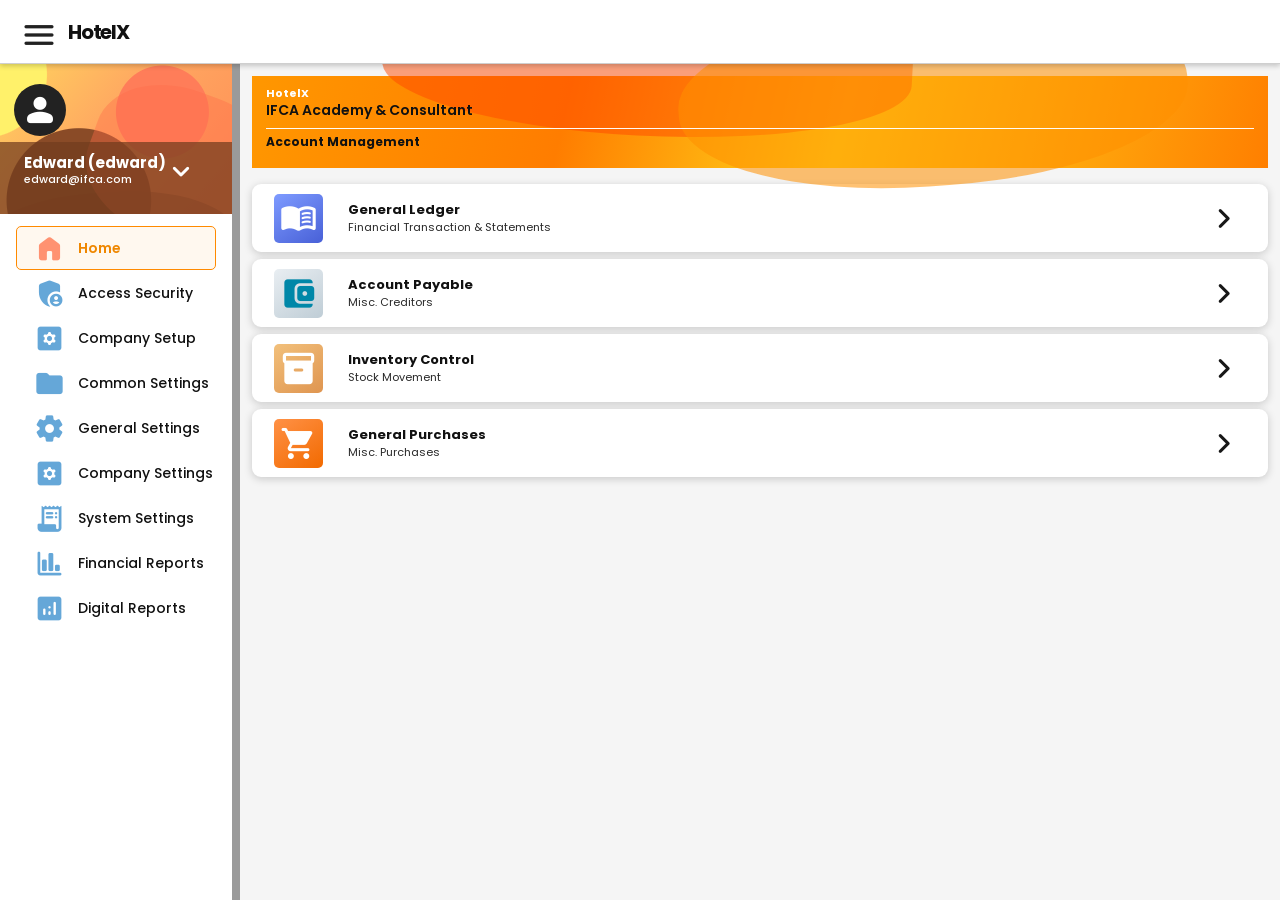
<file: index.html>
<!DOCTYPE html>
<html lang="en">
<head>
  <meta charset="UTF-8" />
  <meta name="viewport" content="width=device-width, initial-scale=1.0" />
  <meta name="description" content="AccountX Cycle Count prototype" />
  <title>HotelX | Account Management</title>
  <style>
    :root { --home-scale: 1; }
    * { box-sizing: border-box; }
    html, body {
      margin: 0;
      width: 100%;
      height: 100%;
      overflow: hidden;
      background: #f4f4f4;
    }
    #homeFrame {
      display: block;
      width: 100%;
      height: 100%;
      border: 0;
      background: #fff;
      transform: none;
      transform-origin: top left;
    }
  </style>
  <link rel="stylesheet" href="responsive.css?v=20260717">
</head>
<body>
  <iframe id="homeFrame" src="home.html" title="HotelX Account Management Home"></iframe>
  <script>
    const frame = document.getElementById('homeFrame');

    frame.addEventListener('load', () => {
      try {
        const doc = frame.contentDocument || frame.contentWindow.document;
        const hiddenModules = new Set([
          'Cash Book',
          'Account Receivable',
          'Fixed Assets'
        ]);

        doc.querySelectorAll('.module-card').forEach(card => {
          const moduleName = (card.dataset.module || '').trim();
          if (hiddenModules.has(moduleName)) {
            card.remove();
          }
        });

        const inventoryCard = [...doc.querySelectorAll('.module-card')]
          .find(card => card.dataset.module === 'Inventory Control');

        if (inventoryCard) {
          inventoryCard.setAttribute('aria-label', 'Open Inventory Control');
          inventoryCard.addEventListener('click', event => {
            event.preventDefault();
            event.stopImmediatePropagation();
            window.location.href = 'inventory-control.html';
          }, true);
        }
      } catch (error) {
        console.error('Unable to prepare Account Management home page.', error);
      }
    });
  </script>
  <script src="responsive.js?v=20260717"></script>
</body>
</html>
</file>
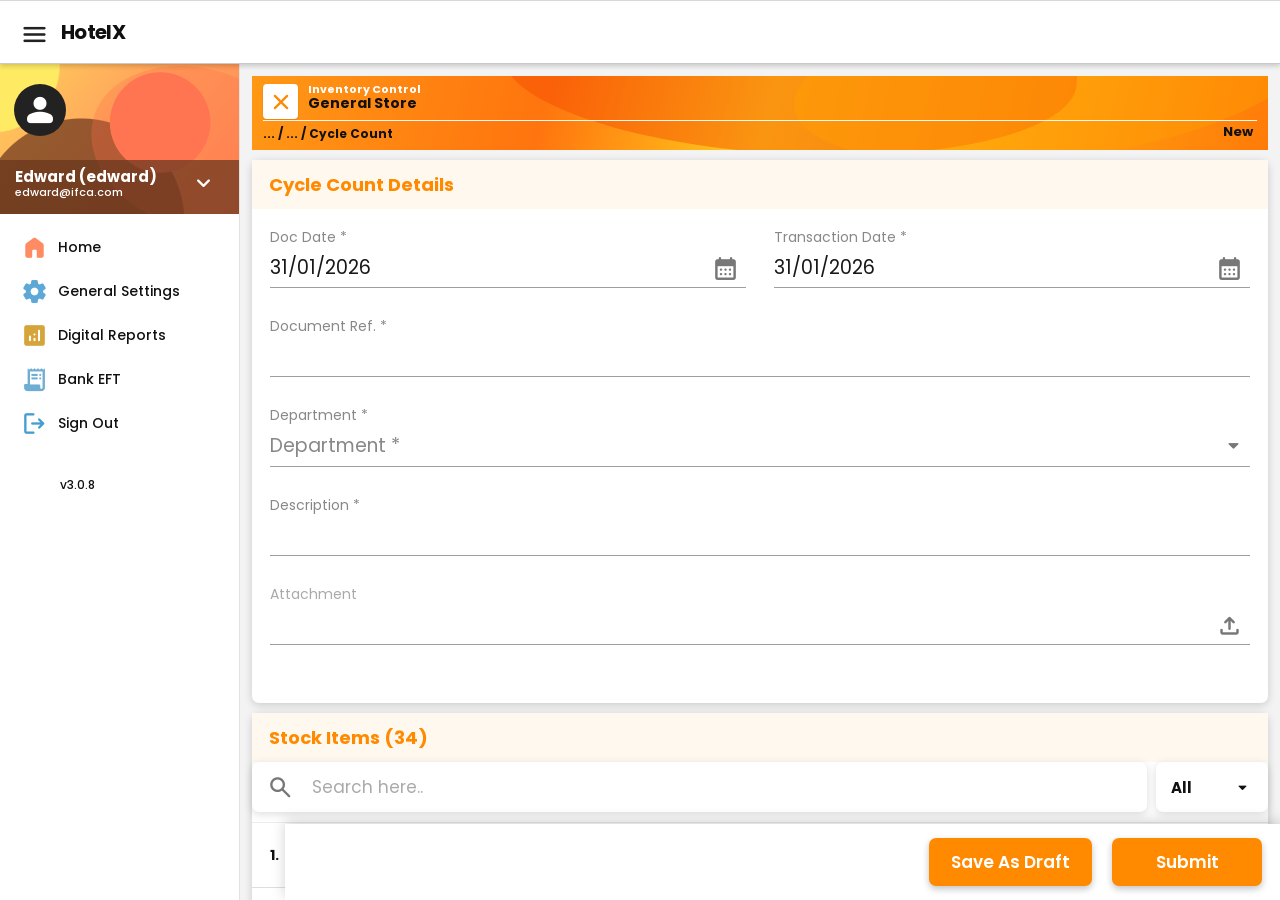
<file: cycle-count-new.html>
<!DOCTYPE html>
<html lang="en">
<head>
  <meta charset="UTF-8" />
  <meta name="viewport" content="width=device-width, initial-scale=1.0" />
  <meta name="description" content="AccountX Inventory Control new Cycle Count prototype" />
  <title>HotelX | New Cycle Count</title>
  <link rel="preconnect" href="https://fonts.googleapis.com">
  <link rel="preconnect" href="https://fonts.gstatic.com" crossorigin>
  <link href="https://fonts.googleapis.com/css2?family=Material+Symbols+Rounded:opsz,wght,FILL,GRAD@20..48,300..700,0..1,-50..200&family=Poppins:wght@400;500;600;700&display=swap" rel="stylesheet">
  <style>
    :root{--sidebar-width:285px;--topbar-height:79px;--orange:#ff8a00;--page:#f3f3f3;--text:#101010}
    *{box-sizing:border-box}html,body{margin:0;min-height:100%;background:var(--page);color:var(--text);font-family:"Poppins",Arial,sans-serif}body{overflow:hidden}button,input,textarea,a{font:inherit}.material-symbols-rounded{line-height:1;font-variation-settings:"FILL" 1,"wght" 500,"GRAD" 0,"opsz" 32}
    .topbar{position:fixed;inset:0 0 auto 0;z-index:40;height:var(--topbar-height);display:flex;align-items:center;gap:22px;padding:0 27px;background:#fff;border-top:1px solid #d8d8d8;border-bottom:1px solid #c9c9c9;box-shadow:0 2px 5px rgba(0,0,0,.18)}.hamburger{width:25px;height:25px;display:grid;place-items:center;padding:0;border:0;background:transparent;color:#222;cursor:pointer}.hamburger .material-symbols-rounded{font-size:29px;font-variation-settings:"FILL" 0,"wght" 500,"GRAD" 0,"opsz" 32}.brand{font-size:21px;line-height:1;font-weight:700;letter-spacing:-.7px}
    .sidebar{position:fixed;left:0;top:var(--topbar-height);bottom:0;z-index:30;width:var(--sidebar-width);background:#fff;border-right:1px solid #e2e2e2;overflow-y:auto;transition:transform .18s ease}.profile{position:relative;height:171px;overflow:hidden;color:#fff;background:radial-gradient(circle at -3% 1%,#ffea63 0 23%,transparent 23.5%),radial-gradient(circle at 67% 39%,#ff7855 0 27%,transparent 27.5%),radial-gradient(ellipse at 34% 105%,rgba(104,51,27,.70) 0 46%,transparent 46.5%),linear-gradient(128deg,#ffd05b 0%,#ffa55b 45%,#ff8554 100%)}.profile::after{content:"";position:absolute;right:-70px;top:5px;width:220px;height:160px;border-radius:50%;background:rgba(255,110,75,.30);transform:rotate(17deg)}.avatar{position:absolute;left:15px;top:24px;z-index:2;width:58px;height:58px;display:grid;place-items:center;border-radius:50%;background:#222;color:#fff}.avatar .material-symbols-rounded{font-size:43px}.profile-bar{position:absolute;left:0;right:0;bottom:0;z-index:3;height:54px;padding:8px 42px 6px 15px;background:rgba(105,54,29,.73)}.profile-name{display:block;font-size:17px;line-height:1.15;font-weight:700}.profile-email{display:block;margin-top:1px;font-size:12px;line-height:1.15;font-weight:500}.profile-chevron{position:absolute;right:22px;bottom:17px;z-index:4;font-size:27px}.side-nav{margin:0;padding:11px 12px 30px;list-style:none}.side-nav a{height:52px;display:flex;align-items:center;gap:14px;padding:0 8px;color:#111;text-decoration:none;border-radius:5px;font-size:17px;font-weight:500}.side-nav a:hover{background:#fff7ed}.side-icon{width:28px;flex:0 0 28px;display:grid;place-items:center;font-size:27px;color:#5ea8d7}.side-nav li:nth-child(1) .side-icon{color:#ff8b62}.side-nav li:nth-child(3) .side-icon{color:#d6a53a}.side-nav li:nth-child(4) .side-icon{color:#6eaed2}.side-nav li:nth-child(5) .side-icon{color:#469dd1}.version{padding:1px 60px;font-size:15px;font-weight:500}
    .main{position:fixed;left:var(--sidebar-width);right:0;top:var(--topbar-height);bottom:0;overflow-y:auto;padding:30px 8px 94px 27px;background:#f3f3f3;transition:left .18s ease}.module-header{position:relative;height:81px;overflow:hidden;color:#111;background:linear-gradient(104deg,#ff9815 0%,#ff740e 29%,#ffcf1d 51%,#ff7b08 100%)}.module-header::before{content:"";position:absolute;left:250px;top:-92px;width:575px;height:170px;border-radius:0 0 58% 52%;background:rgba(242,71,0,.42);transform:rotate(4deg)}.module-header::after{content:"";position:absolute;left:540px;top:-83px;width:520px;height:166px;border-radius:50%;background:rgba(255,158,0,.42);transform:rotate(-7deg)}.header-content{position:relative;z-index:2;height:100%;padding:8px 11px 7px}.close-button{position:absolute;left:11px;top:8px;width:35px;height:35px;display:grid;place-items:center;padding:0;border:0;border-radius:4px;background:#fff;color:var(--orange);cursor:pointer;box-shadow:0 1px 2px rgba(0,0,0,.12)}.close-button .material-symbols-rounded{font-size:26px;font-variation-settings:"FILL" 0,"wght" 500,"GRAD" 0,"opsz" 28}.header-copy{margin-left:45px;line-height:1.04}.header-module{display:block;color:#fff;font-size:12px;font-weight:700}.header-store{display:block;margin-top:1px;font-size:14px;font-weight:700}.header-rule{height:1px;margin-top:9px;background:rgba(255,255,255,.95)}.header-section{margin-top:4px;font-size:12px;font-weight:700}.new-label{position:absolute;right:15px;bottom:8px;z-index:3;font-size:13px;font-weight:700}
    .form-card,.stock-card{margin-top:10px;background:#fff;border-radius:7px;box-shadow:0 2px 9px rgba(0,0,0,.17);overflow:visible}.card-title,.stock-title{height:49px;display:flex;align-items:center;padding:0 17px;background:#fff8ef;color:var(--orange);font-size:18px;font-weight:700}.form-body{padding:18px 18px 30px}.two-columns{display:grid;grid-template-columns:1fr 1fr;gap:28px}.field{position:relative;margin-bottom:28px}.field-label{display:block;margin-bottom:2px;color:#888;font-size:14px;font-weight:400}.field-line{position:relative;display:flex;align-items:center;min-height:38px;border-bottom:1px solid #9e9e9e}.text-input,.date-display,.description-input{width:100%;border:0;outline:0;background:transparent;color:#181818;font-size:19px;font-weight:400;padding:2px 42px 5px 0}.text-input::placeholder,.description-input::placeholder{color:#888}.calendar-icon,.upload-button{position:absolute;right:7px;bottom:5px;width:28px;height:28px;display:grid;place-items:center;border:0;background:transparent;color:#777;pointer-events:none}.calendar-icon .material-symbols-rounded,.upload-button .material-symbols-rounded{font-size:27px;font-variation-settings:"FILL" 1,"wght" 500,"GRAD" 0,"opsz" 28}.native-date{position:absolute;right:0;bottom:0;width:42px;height:38px;opacity:0;cursor:pointer}.department-button{width:100%;min-height:38px;display:flex;align-items:center;justify-content:space-between;padding:2px 4px 5px 0;border:0;background:transparent;color:#888;text-align:left;font-size:19px;cursor:pointer}.department-button.has-value{color:#181818}.department-button .material-symbols-rounded{font-size:25px;color:#777;font-variation-settings:"FILL" 1,"wght" 600,"GRAD" 0,"opsz" 28}.department-menu{position:absolute;left:0;right:0;top:45px;z-index:90;max-height:430px;overflow-y:auto;background:#fff;box-shadow:0 8px 22px rgba(0,0,0,.22);opacity:0;visibility:hidden;transform:translateY(-4px);transition:.14s ease}.department-field.open .department-menu{opacity:1;visibility:visible;transform:translateY(0)}.department-option{width:100%;min-height:58px;display:flex;flex-direction:column;justify-content:center;padding:8px 14px;border:0;background:#fff;color:#111;text-align:left;cursor:pointer}.department-option:hover{background:#f1f1f1}.department-code{font-size:15px;font-weight:700;line-height:1.25}.department-name{margin-top:3px;font-size:14px;font-weight:400;line-height:1.25}.attachment-line{color:#aaa}.file-input{display:none}.upload-trigger{position:absolute;right:0;bottom:0;width:40px;height:38px;border:0;background:transparent;cursor:pointer}
    .stock-card{position:relative;overflow:visible}.stock-toolbar{position:relative;display:grid;grid-template-columns:minmax(0,1fr) 112px;gap:9px;padding:0 0 10px}.stock-search,.category-button{height:50px;border:0;border-radius:7px;background:#fff;box-shadow:0 2px 8px rgba(0,0,0,.14)}.stock-search{display:grid;grid-template-columns:43px minmax(0,1fr);align-items:center;padding:0 15px}.stock-search .material-symbols-rounded{font-size:27px;color:#777;font-variation-settings:"FILL" 0,"wght" 500,"GRAD" 0,"opsz" 32}.stock-search-input{width:100%;height:100%;border:0;outline:0;background:transparent;font-size:17px;color:#222}.stock-search-input::placeholder{color:#aaa}.category-wrap{position:relative}.category-button{width:100%;display:flex;align-items:center;justify-content:space-between;padding:0 15px;color:#111;font-size:15px;font-weight:700;cursor:pointer}.category-button .material-symbols-rounded{font-size:21px;transition:transform .15s ease}.category-wrap.open .category-button .material-symbols-rounded{transform:rotate(180deg)}.category-menu{position:absolute;top:56px;right:0;z-index:110;width:310px;max-height:430px;overflow-y:auto;background:#fff;box-shadow:0 8px 22px rgba(0,0,0,.23);opacity:0;visibility:hidden;transform:translateY(-4px);transition:.14s ease}.category-wrap.open .category-menu{opacity:1;visibility:visible;transform:translateY(0)}.category-option{width:100%;min-height:48px;display:flex;align-items:center;padding:9px 16px;border:0;background:#fff;color:#282828;text-align:left;font-size:17px;cursor:pointer}.category-option:hover,.category-option.active{background:#ededed}.stock-list{border-top:1px solid #ececec}.stock-row{min-height:65px;display:grid;grid-template-columns:70px minmax(280px,1fr) minmax(190px,330px) 95px;align-items:center;gap:12px;padding:8px 18px;border-bottom:1px solid #dedede;background:#fff}.stock-number{font-size:14px;font-weight:700}.stock-name{display:block;font-size:14px;line-height:1.25;font-weight:700}.stock-category{display:block;margin-top:1px;font-size:13px;line-height:1.25;font-weight:500}.qty-input{width:100%;height:39px;padding:0 12px;border:2px solid #111;border-radius:4px;background:#fff;color:#111;text-align:right;font-size:16px;font-weight:700;outline:none}.qty-input:focus{border-color:var(--orange);box-shadow:0 0 0 2px rgba(255,138,0,.15)}.stock-uom{text-align:center;font-size:13px;font-weight:500}.stock-empty{display:none;padding:45px 20px;text-align:center;font-size:16px;font-weight:600}
    .action-bar{position:fixed;left:var(--sidebar-width);right:0;bottom:0;z-index:80;height:76px;display:flex;align-items:center;justify-content:flex-end;gap:20px;padding:0 18px;background:#fff;box-shadow:0 -3px 13px rgba(0,0,0,.18);transition:left .18s ease}.action-button{min-width:150px;height:48px;padding:0 22px;border:0;border-radius:7px;background:var(--orange);color:#fff;font-size:17px;font-weight:600;cursor:pointer;box-shadow:0 3px 7px rgba(0,0,0,.24)}.action-button:hover{background:#f17e00}.toast{position:fixed;left:50%;bottom:90px;z-index:150;min-width:300px;max-width:calc(100vw - 40px);padding:12px 17px;border-radius:8px;background:rgba(28,28,28,.96);color:#fff;text-align:center;font-size:14px;opacity:0;visibility:hidden;transform:translate(-50%,18px);transition:.18s ease;box-shadow:0 8px 28px rgba(0,0,0,.25)}.toast.show{opacity:1;visibility:visible;transform:translate(-50%,0)}body.sidebar-collapsed .sidebar{transform:translateX(-100%)}body.sidebar-collapsed .main,body.sidebar-collapsed .action-bar{left:0}
    @media(max-width:1100px){:root{--sidebar-width:250px}.main{padding-left:18px}.side-nav a{font-size:15px}.two-columns{gap:18px}.action-button{min-width:130px}.stock-row{grid-template-columns:45px minmax(210px,1fr) minmax(150px,230px) 75px}}
    @media(max-width:760px){:root{--sidebar-width:250px}.sidebar{box-shadow:4px 0 16px rgba(0,0,0,.20)}.main{left:0;padding:18px 8px 100px}.action-bar{left:0;height:84px;padding:0 10px;gap:9px}.action-button{min-width:0;flex:1;padding:0 10px;font-size:15px}.two-columns{grid-template-columns:1fr;gap:0}.stock-toolbar{grid-template-columns:1fr}.category-menu{left:0;right:auto;width:100%}.stock-row{grid-template-columns:34px minmax(0,1fr) 120px}.stock-uom{grid-column:3;text-align:right}.stock-category{font-size:11px}.qty-input{height:36px;font-size:14px}body:not(.sidebar-open) .sidebar{transform:translateX(-100%)}body.sidebar-open .sidebar{transform:translateX(0)}}
  </style>
  <link rel="stylesheet" href="responsive.css?v=20260717">
</head>
<body>
  <header class="topbar"><button id="menuButton" class="hamburger" type="button" aria-label="Toggle menu"><span class="material-symbols-rounded">menu</span></button><div class="brand">HotelX</div></header>
  <aside class="sidebar"><section class="profile"><div class="avatar"><span class="material-symbols-rounded">person</span></div><div class="profile-bar"><span class="profile-name">Edward (edward)</span><span class="profile-email">edward@ifca.com</span></div><span class="material-symbols-rounded profile-chevron">keyboard_arrow_down</span></section><nav><ul class="side-nav"><li><a href="index.html"><span class="material-symbols-rounded side-icon">home</span><span>Home</span></a></li><li><a href="general-settings.html"><span class="material-symbols-rounded side-icon">settings</span><span>General Settings</span></a></li><li><a href="#"><span class="material-symbols-rounded side-icon">analytics</span><span>Digital Reports</span></a></li><li><a href="#"><span class="material-symbols-rounded side-icon">receipt_long</span><span>Bank EFT</span></a></li><li><a href="#"><span class="material-symbols-rounded side-icon">logout</span><span>Sign Out</span></a></li></ul></nav><div class="version">v3.0.8</div></aside>
  <main class="main">
    <section class="module-header"><div class="header-content"><button class="close-button" type="button" onclick="location.href='cycle-count.html'"><span class="material-symbols-rounded">close</span></button><div class="header-copy"><span class="header-module">Inventory Control</span><span class="header-store">General Store</span></div><div class="header-rule"></div><div class="header-section">... / ... / Cycle Count</div></div><div class="new-label">New</div></section>
    <section class="form-card"><div class="card-title">Cycle Count Details</div><div class="form-body">
      <div class="two-columns"><div class="field"><label class="field-label">Doc Date *</label><div class="field-line"><input id="docDateText" class="date-display" value="31/01/2026" readonly><span class="calendar-icon"><span class="material-symbols-rounded">calendar_month</span></span><input id="docDate" class="native-date" type="date" value="2026-01-31"></div></div><div class="field"><label class="field-label">Transaction Date *</label><div class="field-line"><input id="transactionDateText" class="date-display" value="31/01/2026" readonly><span class="calendar-icon"><span class="material-symbols-rounded">calendar_month</span></span><input id="transactionDate" class="native-date" type="date" value="2026-01-31"></div></div></div>
      <div class="field"><label class="field-label" for="documentRef">Document Ref. *</label><div class="field-line"><input id="documentRef" class="text-input" type="text"></div></div>
      <div id="departmentField" class="field department-field"><label class="field-label">Department *</label><div class="field-line"><button id="departmentButton" class="department-button" type="button"><span id="departmentLabel">Department *</span><span class="material-symbols-rounded">arrow_drop_down</span></button></div><div class="department-menu">
        <button class="department-option" data-code="FC" data-name="Fixed Charges"><span class="department-code">FC</span><span class="department-name">Fixed Charges</span></button><button class="department-option" data-code="BRM" data-name="Ball Room"><span class="department-code">BRM</span><span class="department-name">Ball Room</span></button><button class="department-option" data-code="HR" data-name="Human Resources"><span class="department-code">HR</span><span class="department-name">Human Resources</span></button><button class="department-option" data-code="OI" data-name="Other Income"><span class="department-code">OI</span><span class="department-name">Other Income</span></button><button class="department-option" data-code="MT" data-name="Maintenance"><span class="department-code">MT</span><span class="department-name">Maintenance</span></button><button class="department-option" data-code="BQT" data-name="Banquet"><span class="department-code">BQT</span><span class="department-name">Banquet</span></button><button class="department-option" data-code="TDQ" data-name="Tadiqa"><span class="department-code">TDQ</span><span class="department-name">Tadiqa</span></button><button class="department-option" data-code="KO" data-name="Korean Restaurant"><span class="department-code">KO</span><span class="department-name">Korean Restaurant</span></button><button class="department-option" data-code="BS" data-name="Balance Sheet"><span class="department-code">BS</span><span class="department-name">Balance Sheet</span></button><button class="department-option" data-code="FB" data-name="Food & Beverage"><span class="department-code">FB</span><span class="department-name">Food &amp; Beverage</span></button>
      </div></div>
      <div class="field"><label class="field-label" for="description">Description *</label><div class="field-line"><input id="description" class="description-input" type="text"></div></div>
      <div class="field"><label class="field-label attachment-line">Attachment</label><div class="field-line"><input id="attachmentName" class="text-input attachment-line" readonly><span class="upload-button"><span class="material-symbols-rounded">upload</span></span><button id="uploadTrigger" class="upload-trigger" type="button"></button><input id="fileInput" class="file-input" type="file"></div></div>
    </div></section>
    <section class="stock-card"><div class="stock-title">Stock Items (<span id="stockCount">34</span>)</div><div class="stock-toolbar"><div class="stock-search"><span class="material-symbols-rounded">search</span><input id="stockSearchInput" class="stock-search-input" type="search" placeholder="Search here.."></div><div id="categoryWrap" class="category-wrap"><button id="categoryButton" class="category-button" type="button"><span id="categoryLabel">All</span><span class="material-symbols-rounded">arrow_drop_down</span></button><div class="category-menu">
      <button class="category-option active" data-category="All">All</button><button class="category-option" data-category="IC - Linen">IC - Linen</button><button class="category-option" data-category="CA Beverage Inventory">CA Beverage Inventory</button><button class="category-option" data-category="IC - Guest Supplies">IC - Guest Supplies</button><button class="category-option" data-category="IC - Printing & Stationery">IC - Printing &amp; Stationery</button><button class="category-option" data-category="IC - Maintenance">IC - Maintenance</button><button class="category-option" data-category="IC - Cleaning Supplies">IC - Cleaning Supplies</button><button class="category-option" data-category="IC - Test">IC - Test</button><button class="category-option" data-category="Can Drink">Can Drink</button><button class="category-option" data-category="New Category - Cleaning Expenses">New Category - Cleaning Expenses</button>
    </div></div></div><div id="stockList" class="stock-list"></div><div id="stockEmpty" class="stock-empty">No stock item found.</div></section>
  </main>
  <footer class="action-bar"><button id="saveDraftButton" class="action-button" type="button">Save As Draft</button><button id="submitButton" class="action-button" type="button">Submit</button></footer><div id="toast" class="toast"></div>
  <script>
    const stockItems=[['Floor Mat','IC - Linen','Piece'],['Toothpaste','IC - Guest Supplies','Unit'],['Showercap','IC - Guest Supplies','Unit'],['Pencil 2B','IC - Printing & Stationery','Dozen'],['Hand Bidet Spray','IC - Maintenance','Unit'],['Bleach 5L','IC - Cleaning Supplies','Bottle'],['Table Cloth','IC - Linen','Piece'],['Bath Towel','IC - Linen','Piece'],['Pillow Case','IC - Linen','Piece'],['Coke Can','CA Beverage Inventory','Can'],['Mineral Water','CA Beverage Inventory','Bottle'],['Toothbrush','IC - Guest Supplies','Unit'],['Cotton Bud','IC - Guest Supplies','Box'],['A4 Paper','IC - Printing & Stationery','Ream'],['Ball Pen','IC - Printing & Stationery','Box'],['Light Bulb','IC - Maintenance','Unit'],['PVC Pipe','IC - Maintenance','Length'],['Floor Cleaner','IC - Cleaning Supplies','Bottle'],['Detergent Powder','IC - Cleaning Supplies','Bag'],['Cleaning Cloth','IC - Cleaning Supplies','Piece'],['Test Item 01','IC - Test','Unit'],['Test Item 02','IC - Test','Unit'],['Orange Drink','Can Drink','Can'],['Lemon Drink','Can Drink','Can'],['Glass Cleaner','New Category - Cleaning Expenses','Bottle'],['Mop Refill','New Category - Cleaning Expenses','Piece'],['Napkin','IC - Linen','Piece'],['Bedsheet','IC - Linen','Piece'],['Shampoo','IC - Guest Supplies','Bottle'],['Soap','IC - Guest Supplies','Piece'],['Marker Pen','IC - Printing & Stationery','Box'],['Extension Cord','IC - Maintenance','Unit'],['Toilet Cleaner','IC - Cleaning Supplies','Bottle'],['Soda Water','CA Beverage Inventory','Can']].map((item,index)=>({id:index+1,name:item[0],category:item[1],uom:item[2],qty:'0.0000',onHand:'0.0000',cost:Number((((index%9)+1)*1.37).toFixed(2))}));
    const body=document.body,menuButton=document.getElementById('menuButton'),departmentField=document.getElementById('departmentField'),departmentButton=document.getElementById('departmentButton'),departmentLabel=document.getElementById('departmentLabel'),categoryWrap=document.getElementById('categoryWrap'),categoryButton=document.getElementById('categoryButton'),categoryLabel=document.getElementById('categoryLabel'),stockSearchInput=document.getElementById('stockSearchInput'),stockList=document.getElementById('stockList'),stockCount=document.getElementById('stockCount'),stockEmpty=document.getElementById('stockEmpty'),toast=document.getElementById('toast');let selectedCategory='All',toastTimer;
    menuButton.addEventListener('click',()=>{if(innerWidth<=760)body.classList.toggle('sidebar-open');else body.classList.toggle('sidebar-collapsed')});
    function formatDate(value){if(!value)return '';const [year,month,day]=value.split('-');return `${day}/${month}/${year}`}
    document.getElementById('docDate').addEventListener('change',event=>document.getElementById('docDateText').value=formatDate(event.target.value));document.getElementById('transactionDate').addEventListener('change',event=>document.getElementById('transactionDateText').value=formatDate(event.target.value));
    departmentButton.addEventListener('click',event=>{event.stopPropagation();departmentField.classList.toggle('open');categoryWrap.classList.remove('open')});document.querySelectorAll('.department-option').forEach(option=>option.addEventListener('click',()=>{departmentLabel.textContent=`${option.dataset.code} | ${option.dataset.name}`;departmentButton.classList.add('has-value');departmentButton.dataset.value=option.dataset.code;departmentButton.dataset.name=option.dataset.name;departmentField.classList.remove('open')}));
    categoryButton.addEventListener('click',event=>{event.stopPropagation();categoryWrap.classList.toggle('open');departmentField.classList.remove('open')});document.querySelectorAll('.category-option').forEach(option=>option.addEventListener('click',()=>{document.querySelectorAll('.category-option').forEach(item=>item.classList.remove('active'));option.classList.add('active');selectedCategory=option.dataset.category;categoryLabel.textContent=selectedCategory;categoryWrap.classList.remove('open');renderStockItems()}));document.addEventListener('click',event=>{if(!departmentField.contains(event.target))departmentField.classList.remove('open');if(!categoryWrap.contains(event.target))categoryWrap.classList.remove('open')});
    stockSearchInput.addEventListener('input',renderStockItems);function syncVisibleQuantities(){document.querySelectorAll('.qty-input').forEach(input=>{const item=stockItems.find(row=>row.id===Number(input.dataset.id));if(item)item.qty=Number(input.value||0).toFixed(4)})}function renderStockItems(){syncVisibleQuantities();const search=stockSearchInput.value.trim().toLowerCase();const filtered=stockItems.filter(item=>(selectedCategory==='All'||item.category===selectedCategory)&&(!search||item.name.toLowerCase().includes(search)||item.category.toLowerCase().includes(search)||item.uom.toLowerCase().includes(search)));stockCount.textContent=filtered.length;stockList.innerHTML=filtered.map(item=>`<div class="stock-row"><span class="stock-number">${item.id}.</span><span><span class="stock-name">${item.name}</span><span class="stock-category">${item.category}</span></span><input class="qty-input" type="number" min="0" step="0.0001" value="${item.qty}" data-id="${item.id}"><span class="stock-uom">${item.uom}</span></div>`).join('');stockList.style.display=filtered.length?'block':'none';stockEmpty.style.display=filtered.length?'none':'block'}renderStockItems();
    const fileInput=document.getElementById('fileInput');document.getElementById('uploadTrigger').addEventListener('click',()=>fileInput.click());fileInput.addEventListener('change',()=>document.getElementById('attachmentName').value=fileInput.files[0]?.name||'');
    document.getElementById('saveDraftButton').addEventListener('click',()=>showToast('Cycle Count saved as Draft.'));
    document.getElementById('submitButton').addEventListener('click',()=>{syncVisibleQuantities();const documentRef=document.getElementById('documentRef').value.trim()||'Cycle Count - 12345',description=document.getElementById('description').value.trim()||'Cycle Count as at 31 Jan 2026';const submitted={documentRef,departmentCode:departmentButton.dataset.value||'BRM',departmentName:departmentButton.dataset.name||'Ball Room',description,docDate:document.getElementById('docDateText').value,transactionDate:document.getElementById('transactionDateText').value,status:'Submitted',items:stockItems.map(item=>({...item}))};try{localStorage.setItem('cycleCountSubmitted',JSON.stringify(submitted));localStorage.setItem('cycleCountStatus','Submitted')}catch(error){console.warn('Storage unavailable',error)}window.location.assign('cycle-count-document.html')});
    function showToast(message){toast.textContent=message;toast.classList.add('show');clearTimeout(toastTimer);toastTimer=setTimeout(()=>toast.classList.remove('show'),2400)}
  </script>
  <script src="responsive.js?v=20260717"></script>
</body>
</html>
</file>
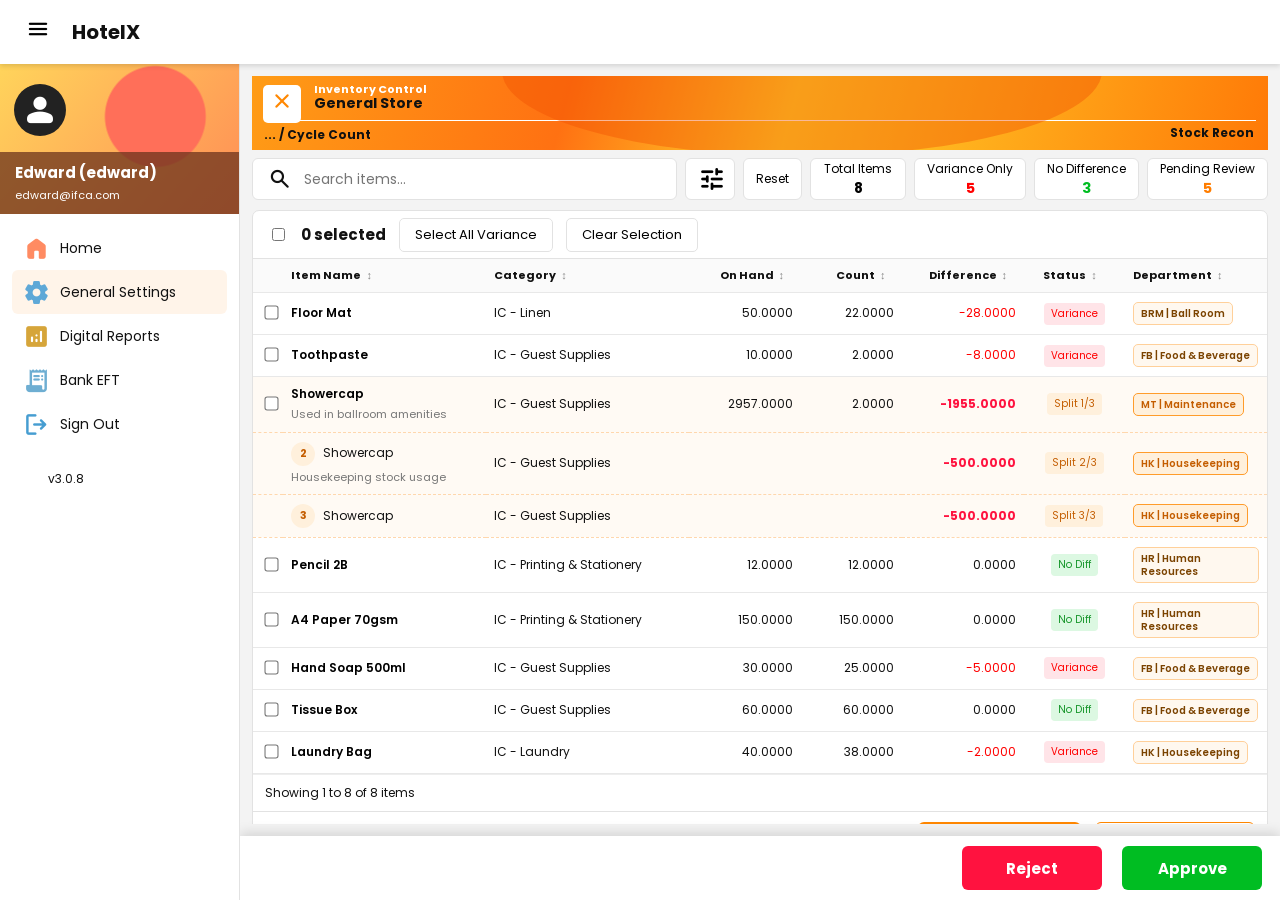
<file: cycle-count-reconciliation.html>
<!DOCTYPE html>
<html lang="en">
<head>
  <meta charset="UTF-8" />
  <meta name="viewport" content="width=device-width, initial-scale=1.0" />
  <title>HotelX | Cycle Count Stock Reconciliation</title>
  <link rel="preconnect" href="https://fonts.googleapis.com">
  <link rel="preconnect" href="https://fonts.gstatic.com" crossorigin>
  <link href="https://fonts.googleapis.com/css2?family=Material+Symbols+Rounded:opsz,wght,FILL,GRAD@20..48,300..700,0..1,-50..200&family=Poppins:wght@400;500;600;700&display=swap" rel="stylesheet">
  <style>
    :root{--sidebar:285px;--topbar:79px;--orange:#ff8700;--red:#ff123f;--green:#00bd22;--page:#f3f3f3;--line:#e2e2e2}
    *{box-sizing:border-box}html,body{margin:0;height:100%;font-family:Poppins,Arial,sans-serif;color:#111;background:var(--page);font-size:15px}body{overflow:hidden}button,input,select,textarea{font:inherit}.material-symbols-rounded{line-height:1;font-variation-settings:"FILL" 1,"wght" 500,"GRAD" 0,"opsz" 28}
    .topbar{position:fixed;inset:0 0 auto;height:var(--topbar);z-index:20;display:flex;align-items:center;gap:20px;padding:0 25px;background:#fff;box-shadow:0 2px 5px #0002}.brand{font-size:23px;font-weight:700}.icon-btn{border:0;background:transparent;cursor:pointer}
    .sidebar{position:fixed;left:0;top:var(--topbar);bottom:0;width:var(--sidebar);background:#fff;border-right:1px solid var(--line);z-index:15}.profile{height:171px;position:relative;overflow:hidden;color:#fff;background:radial-gradient(circle at 65% 35%,#ff6f59 0 27%,transparent 28%),linear-gradient(130deg,#ffd45b,#ff8d55)}.avatar{position:absolute;left:15px;top:24px;width:58px;height:58px;border-radius:50%;display:grid;place-items:center;background:#222}.avatar span{font-size:43px}.profilebar{position:absolute;left:0;right:0;bottom:0;padding:9px 15px;background:#6b331dbf}.profilebar b{display:block;font-size:18px}.profilebar small{font-size:14px}.nav{padding:12px}.nav a{height:52px;display:flex;align-items:center;gap:13px;padding:0 10px;border-radius:6px;color:#111;text-decoration:none;font-size:18px}.nav a.active{background:#fff4e9}.nav span{width:28px;flex:0 0 28px;display:grid;place-items:center;font-size:27px;color:#5ea8d7}.nav a:nth-child(1) span{color:#ff8b62}.nav a:nth-child(3) span{color:#d6a53a}.nav a:nth-child(4) span{color:#6eaed2}.nav a:nth-child(5) span{color:#469dd1}.version{padding:12px 48px;font-size:15px}
    .main{position:fixed;left:var(--sidebar);right:0;top:var(--topbar);bottom:76px;overflow:auto;padding:16px;background:var(--page)}
    .module-header{height:86px;position:relative;overflow:hidden;background:linear-gradient(105deg,#ff9c16,#ff7112 31%,#ffd32a 53%,#ff7907);padding:8px 12px}.module-header:before{content:"";position:absolute;left:250px;top:-90px;width:600px;height:170px;border-radius:0 0 55% 55%;background:#ef4e0066}.close{position:absolute;left:11px;top:9px;width:38px;height:38px;border:0;border-radius:5px;background:#fff;color:var(--orange);cursor:pointer}.headcopy{position:relative;margin-left:50px;line-height:1.05}.headcopy .small{color:#fff;font-size:14px;font-weight:700}.headcopy .store{font-size:17px;font-weight:700}.rule{height:1px;background:#fff;margin-top:10px}.crumb{margin-top:5px;font-size:14px;font-weight:700}.stock-recon{position:absolute;right:14px;bottom:8px;font-size:15px;font-weight:700}
    .toolbar{display:grid;grid-template-columns:minmax(360px,1fr) auto;gap:12px;margin-top:10px}.left-tools,.chips{display:flex;gap:8px;align-items:center}.search{height:50px;flex:1;min-width:280px;display:flex;align-items:center;gap:10px;padding:0 15px;background:#fff;border:1px solid var(--line);border-radius:6px}.search input{border:0;outline:0;width:100%;font-size:16px}.tool,.chip{height:50px;border:1px solid var(--line);border-radius:6px;background:#fff;padding:0 17px;font-size:15px}.tool{cursor:pointer}.tool.active{border-color:var(--orange);background:#fff5e8;color:#b85600;font-weight:700}.filter-icon{width:50px;padding:0;display:grid;place-items:center}.filter-icon .material-symbols-rounded{font-size:28px;font-variation-settings:"FILL" 0,"wght" 600,"GRAD" 0,"opsz" 28}.chip{min-width:116px;text-align:center;font-size:13px}.chip b{display:block;font-size:15px}.red{color:red}.green{color:var(--green)}
    .workspace{margin-top:10px}.panel{background:#fff;border:1px solid var(--line);border-radius:7px;overflow:hidden}.selectbar{height:56px;display:flex;align-items:center;gap:13px;padding:0 15px;border-bottom:1px solid var(--line)}.bulk-btn{height:39px;border:1px solid var(--line);border-radius:5px;background:#fff;padding:0 15px;cursor:pointer;font-size:15px}.bulk-btn.active{border-color:var(--orange);background:#fff3e2;color:#b85600;font-weight:700}.count{font-weight:700;font-size:15px}
    .table{width:100%;border-collapse:collapse;font-size:14px;table-layout:fixed}.table th,.table td{padding:13px 11px;border-bottom:1px solid #e8e8e8;text-align:left;vertical-align:middle;line-height:1.4}.table th{font-size:13px;background:#fafafa;font-weight:700;white-space:nowrap}.table tr.selected{background:#fff1e3}.table input{accent-color:var(--orange);transform:scale(1.08)}.table th:nth-child(1),.table td:nth-child(1){width:3%;text-align:center}.table th:nth-child(2),.table td:nth-child(2){width:20%}.table th:nth-child(3),.table td:nth-child(3){width:20%}.table th:nth-child(4),.table td:nth-child(4){width:11%;text-align:right}.table th:nth-child(5),.table td:nth-child(5){width:10%;text-align:right}.table th:nth-child(6),.table td:nth-child(6){width:12%;text-align:right}.table th:nth-child(7),.table td:nth-child(7){width:10%;text-align:center}.table th:nth-child(8),.table td:nth-child(8){width:14%;text-align:left}
    .focusBtn{display:block;width:100%;padding:0;text-align:left!important;font-size:14px!important;font-weight:600!important}.status{display:inline-block;padding:5px 9px;border-radius:4px;font-size:12px;white-space:nowrap}.variance{background:#ffe4e8;color:red}.nodiff{background:#dcf8e2;color:#16962a}.splitstatus{background:#fff0dc;color:#c45d00}.department-badge{display:inline-flex;align-items:center;max-width:100%;padding:6px 9px;border:1px solid #ffd09a;border-radius:5px;background:#fff8ef;color:#7b4300;font-size:12px;font-weight:600;line-height:1.3;white-space:normal}.department-badge.updated{border-color:#ff9c2b;background:#fff0dc;color:#c45d00}.split-row{background:#fffaf4}.split-row td{border-bottom:1px dashed #ffd7ad}.split-row.first-split td{border-top:2px solid #ffb65c}.split-row .split-item{display:flex;align-items:center;gap:8px}.split-line{display:inline-flex;align-items:center;justify-content:center;min-width:24px;height:24px;border-radius:50%;background:#fff0dc;color:#c45d00;font-size:11px;font-weight:700}.split-qty{color:var(--red);font-weight:700}.split-note{display:block;margin-top:4px;color:#777;font-size:11px}.pager{display:flex;justify-content:space-between;align-items:center;padding:13px 15px;font-size:14px;border-top:1px solid #eee}.empty-row td{padding:46px 20px;text-align:center!important;color:#777;font-size:15px}
    .action-panel{margin-top:0;border-top:0;border-radius:0 0 7px 7px}.action-panel-body{display:flex;justify-content:flex-end;align-items:center;gap:14px;padding:14px 15px;background:#fff;border-top:1px solid var(--line)}.open-action{min-width:190px;height:48px;border:0;border-radius:6px;background:var(--orange);color:#fff;font-size:15px;font-weight:700;cursor:pointer}.open-action.secondary{background:#fff;color:var(--orange);border:1px solid var(--orange)}
    .footer{position:fixed;left:var(--sidebar);right:0;bottom:0;height:76px;background:#fff;display:flex;align-items:center;justify-content:flex-end;gap:20px;padding:0 18px;box-shadow:0 -3px 12px #0002}.footer button{min-width:160px;height:50px;border:0;border-radius:6px;color:#fff;font-size:18px;font-weight:700}.reject{background:var(--red)}.approve{background:var(--green)}
    .modal-backdrop{position:fixed;inset:0;z-index:200;display:none;align-items:center;justify-content:center;padding:22px;background:rgba(0,0,0,.48);overflow:auto}.modal-backdrop.show{display:flex}.modal{width:min(760px,96vw);max-height:88vh;display:flex;flex-direction:column;border-radius:8px;background:#fff;box-shadow:0 18px 55px rgba(0,0,0,.35);overflow:hidden}.modal.wide{width:min(980px,97vw)}.modal.advanced-modal{width:min(760px,95vw);max-height:none;overflow:visible}.advanced-modal .modal-body{overflow:visible}.modal-head{height:60px;display:flex;align-items:center;justify-content:space-between;padding:0 18px;border-bottom:1px solid var(--line);background:#fff8ef}.modal-title{font-size:18px;font-weight:700;color:#111}.advanced-title{color:var(--orange)}.modal-head-actions{display:flex;align-items:center;gap:10px}.advanced-reset{height:36px;display:flex;align-items:center;gap:7px;padding:0 12px;border:1px solid var(--orange);border-radius:5px;background:#fff;color:var(--orange);font-weight:600;cursor:pointer}.advanced-reset .material-symbols-rounded{font-size:20px;font-variation-settings:"FILL" 0,"wght" 500,"GRAD" 0,"opsz" 22}.modal-close{width:36px;height:36px;border:0;border-radius:50%;background:transparent;cursor:pointer}.modal-body{padding:19px;overflow:auto}.modal-foot{min-height:74px;display:flex;align-items:center;justify-content:flex-end;gap:12px;padding:12px 18px;border-top:1px solid var(--line);background:#fff}.modal-btn{min-width:135px;height:44px;border-radius:6px;font-weight:700;cursor:pointer}.modal-cancel{border:1px solid #ccc;background:#fff;color:#222}.modal-confirm{border:0;background:var(--orange);color:#fff}.section-title{font-size:15px;font-weight:700}.sub{font-size:13px;color:#666;margin:4px 0 10px}.field{margin-top:11px}.field label{display:block;font-size:13px;font-weight:700;margin-bottom:5px}.field select,.field input,.field textarea{width:100%;border:1px solid #ccc;border-radius:5px;background:#fff;padding:10px 12px;font-size:14px}.chips-selected{display:flex;flex-wrap:wrap;gap:7px;margin-top:10px}.tag{padding:7px 11px;border:1px solid var(--line);border-radius:5px;background:#fff;font-size:13px}.checks{display:grid;gap:7px;margin:12px 0;font-size:13px}.selected-item{color:#1761bd;font-size:13px;font-weight:700;margin-top:3px}.summary-grid{display:grid;grid-template-columns:repeat(5,1fr);gap:7px;margin:10px 0}.summary-grid div{padding:9px;background:#fafafa;border:1px solid #eee;font-size:12px}.summary-grid b{display:block;margin-top:3px;font-size:14px}.split-allocation-card{margin-top:12px;border:1px solid #e5e5e5;border-radius:7px;background:#fff;overflow:hidden}.split-allocation-head{min-height:52px;display:flex;align-items:center;justify-content:space-between;gap:12px;padding:9px 12px;border-bottom:1px solid #e5e5e5;background:#fff8ef}.split-allocation-title{font-size:15px;font-weight:700}.add-line{width:32px;height:32px;flex:0 0 32px;display:grid;place-items:center;border:0;border-radius:5px;background:var(--orange);color:#fff;cursor:pointer}.add-line .material-symbols-rounded{font-size:20px}.split-allocation-card .sub{margin:0;padding:10px 12px;border-bottom:1px solid #eee}.split-table-wrap{overflow:auto}.split-table{width:100%;border-collapse:collapse;font-size:13px}.split-table th,.split-table td{border:1px solid #eee;padding:7px}.split-table th:first-child,.split-table td:first-child{border-left:0}.split-table th:last-child,.split-table td:last-child{border-right:0}.split-table tr:last-child td{border-bottom:0}.split-table select,.split-table input{width:100%;padding:7px;border:1px solid #ccc;border-radius:4px;font-size:13px}.delete{border:0;background:transparent;color:red;cursor:pointer}.allocation-summary{display:grid;grid-template-columns:repeat(3,1fr);gap:7px;margin-top:9px}.allocation-summary div{padding:9px;text-align:center;background:#fafafa;border:1px solid #eee;font-size:12px}.allocation-summary b{display:block;font-size:14px}.preview{margin-top:9px;padding:10px;border:1px solid #eee;border-radius:5px;font-size:13px}.preview-row{display:flex;justify-content:space-between;margin-top:6px}
    .multi-select{position:relative}.multi-trigger{width:100%;height:48px;display:flex;align-items:center;justify-content:space-between;padding:0 13px;border:1px solid #ccc;border-radius:5px;background:#fff;color:#222;text-align:left;cursor:pointer}.multi-trigger.open{border-color:var(--orange);box-shadow:0 0 0 2px #ff870022}.multi-menu{display:none;position:absolute;left:0;right:0;top:54px;z-index:5;max-height:none;overflow:visible;border:1px solid #ddd;border-radius:6px;background:#fff;box-shadow:0 8px 22px #0003}.multi-menu.show{display:block}.multi-option{display:flex;align-items:center;gap:10px;padding:12px 14px;border-bottom:1px solid #eee;cursor:pointer}.multi-option:last-child{border-bottom:0}.multi-option:hover{background:#fff8ef}.multi-option input{accent-color:var(--orange);transform:scale(1.12)}.multi-selected{display:flex;flex-wrap:wrap;gap:7px;margin-top:12px}.filter-summary{margin-top:13px;padding:11px 12px;border-radius:6px;background:#fff7ec;color:#7a4300;font-size:13px}.toast{position:fixed;left:50%;bottom:90px;z-index:300;transform:translateX(-50%);padding:12px 18px;border-radius:6px;background:#222;color:#fff;opacity:0;pointer-events:none;transition:.2s}.toast.show{opacity:1}
    @media(max-width:1250px){:root{--sidebar:250px}.chips{display:none}.table{min-width:1100px}.panel:first-child{overflow-x:auto}}@media(max-width:900px){.action-panel-body{justify-content:stretch;flex-direction:column}.open-action{width:100%}.summary-grid{grid-template-columns:repeat(2,1fr)}.split-table{min-width:760px}.modal-body{overflow:auto}.advanced-modal .modal-body{overflow:visible}}
  </style>
  <link rel="stylesheet" href="responsive.css?v=20260717">
</head>
<body>
<header class="topbar"><button id="menu" class="icon-btn"><span class="material-symbols-rounded">menu</span></button><div class="brand">HotelX</div></header>
<aside class="sidebar"><div class="profile"><div class="avatar"><span class="material-symbols-rounded">person</span></div><div class="profilebar"><b>Edward (edward)</b><small>edward@ifca.com</small></div></div><nav class="nav"><a href="index.html"><span class="material-symbols-rounded">home</span>Home</a><a class="active" href="general-settings.html"><span class="material-symbols-rounded">settings</span>General Settings</a><a href="#"><span class="material-symbols-rounded">analytics</span>Digital Reports</a><a href="#"><span class="material-symbols-rounded">receipt_long</span>Bank EFT</a><a href="#"><span class="material-symbols-rounded">logout</span>Sign Out</a></nav><div class="version">v3.0.8</div></aside>
<main class="main">
  <section class="module-header"><button class="close" onclick="location.href='cycle-count.html?status=Submitted'"><span class="material-symbols-rounded">close</span></button><div class="headcopy"><div class="small">Inventory Control</div><div class="store">General Store</div></div><div class="rule"></div><div class="crumb">... / Cycle Count</div><div class="stock-recon">Stock Recon</div></section>
  <section class="toolbar"><div class="left-tools"><div class="search"><span class="material-symbols-rounded">search</span><input id="search" placeholder="Search items..."></div><button id="filterButton" class="tool filter-icon" type="button" aria-label="Advance Search" title="Advance Search"><span class="material-symbols-rounded">tune</span></button><button id="resetButton" class="tool" type="button">Reset</button></div><div class="chips"><button class="chip">Total Items<b id="totalItemsCount">0</b></button><button class="chip">Variance Only<b id="varianceCount" class="red">0</b></button><button class="chip">No Difference<b id="noDifferenceCount" class="green">0</b></button><button class="chip">Pending Review<b id="pendingReviewCount" style="color:#ff7d00">0</b></button></div></section>
  <section class="workspace"><div class="panel"><div class="selectbar"><input id="selectAll" type="checkbox"><span id="selectedCount" class="count">0 selected</span><button id="selectVariance" class="bulk-btn">Select All Variance</button><button id="clearSelection" class="bulk-btn">Clear Selection</button></div><table class="table"><thead><tr><th></th><th>Item Name</th><th>Category</th><th>On Hand</th><th>Count</th><th>Difference</th><th>Status</th><th>Department</th></tr></thead><tbody id="itemRows"></tbody></table><div class="pager"><span id="pagerSummary">Showing 0 items</span><span>‹ &nbsp; <b style="color:var(--orange)">1</b> &nbsp; 2 &nbsp; 3 &nbsp; ... &nbsp; 13 &nbsp; ›</span></div><div class="action-panel"><div class="action-panel-body"><button id="openBulk" class="open-action">Department Change</button><button id="openSplit" class="open-action secondary">Split Allocation</button></div></div></div></section>
</main>
<footer class="footer"><button id="reject" class="reject">Reject</button><button id="approve" class="approve">Approve</button></footer>
<div id="filterModal" class="modal-backdrop"><section class="modal advanced-modal"><header class="modal-head"><div class="modal-title advanced-title">Advance Search</div><div class="modal-head-actions"><button id="advancedReset" class="advanced-reset" type="button"><span class="material-symbols-rounded">sync</span>Reset</button><button class="modal-close" data-close="filterModal"><span class="material-symbols-rounded">close</span></button></div></header><div class="modal-body"><div class="field"><label>Category</label><div class="multi-select"><button id="categoryTrigger" class="multi-trigger" type="button"><span id="categoryTriggerText">Select Category</span><span class="material-symbols-rounded">arrow_drop_down</span></button><div id="categoryMenu" class="multi-menu"></div></div><div id="selectedCategoryTags" class="multi-selected"></div></div><div id="filterSummary" class="filter-summary">All categories are currently displayed.</div></div><footer class="modal-foot"><button class="modal-btn modal-cancel" data-close="filterModal">Cancel</button><button id="applyCategoryFilter" class="modal-btn modal-confirm">Search</button></footer></section></div>
<div id="bulkModal" class="modal-backdrop"><section class="modal"><header class="modal-head"><div class="modal-title">Bulk Department Change</div><button class="modal-close" data-close="bulkModal"><span class="material-symbols-rounded">close</span></button></header><div class="modal-body"><div class="section-title">Change Department for Selected Items</div><div class="sub">Only the department will be updated. Reason and quantities remain unchanged.</div><div class="field"><label>New Department *</label><select id="bulkDepartment"></select></div><div id="selectedTags" class="chips-selected"></div><div class="checks"><label><input type="checkbox" checked> Apply to all currently selected items</label><label><input type="checkbox" checked> Keep existing reason</label></div></div><footer class="modal-foot"><button class="modal-btn modal-cancel" data-close="bulkModal">Cancel</button><button id="applyBulk" class="modal-btn modal-confirm">Apply Department Change</button></footer></section></div>
<div id="splitModal" class="modal-backdrop"><section class="modal wide"><header class="modal-head"><div class="modal-title">Split Allocation</div><button class="modal-close" data-close="splitModal"><span class="material-symbols-rounded">close</span></button></header><div class="modal-body"><div class="section-title">Split Allocation for Selected Item</div><div class="selected-item">Selected Item: <span id="selectedItemName"></span></div><div id="focusSummary" class="summary-grid"></div><div class="field"><label>Reason *</label><select><option>Cycle Count</option><option>Damaged Stock</option><option>Missing Stock</option></select></div><section class="split-allocation-card"><div class="split-allocation-head"><div class="split-allocation-title">Department Split Allocation</div><button id="addSplit" class="add-line" type="button" aria-label="Add split line" title="Add split line"><span class="material-symbols-rounded">add</span></button></div><div class="sub">Split the variance across departments until the remaining quantity is 0.0000.</div><div class="split-table-wrap"><table class="split-table"><thead><tr><th>#</th><th>Department</th><th>Allocated Qty</th><th>Notes</th><th></th></tr></thead><tbody id="splitRows"></tbody></table></div></section><div class="allocation-summary"><div>Total Difference<b id="totalDifference" class="red">0.0000</b></div><div>Allocated<b id="allocated" class="red">0.0000</b></div><div>Remaining<b id="remaining" class="green">0.0000</b></div></div><div class="preview"><b>Allocation Preview</b><div id="preview"></div></div></div><footer class="modal-foot"><button class="modal-btn modal-cancel" data-close="splitModal">Cancel</button><button id="saveSplit" class="modal-btn modal-confirm">Save Split Allocation</button></footer></section></div>
<div id="toast" class="toast"></div>
<script>
const departments=[['FC','Fixed Charges'],['BRM','Ball Room'],['HR','Human Resources'],['MT','Maintenance'],['HK','Housekeeping'],['FB','Food & Beverage']];
const items=[{id:1,name:'Floor Mat',cat:'IC - Linen',on:50,count:22,diff:-28,status:'Variance',dept:'BRM'},{id:2,name:'Toothpaste',cat:'IC - Guest Supplies',on:10,count:2,diff:-8,status:'Variance',dept:'FB'},{id:3,name:'Showercap',cat:'IC - Guest Supplies',on:2957,count:2,diff:-2955,status:'Variance',dept:'BRM'},{id:4,name:'Pencil 2B',cat:'IC - Printing & Stationery',on:12,count:12,diff:0,status:'No Diff',dept:'HR'},{id:5,name:'A4 Paper 70gsm',cat:'IC - Printing & Stationery',on:150,count:150,diff:0,status:'No Diff',dept:'HR'},{id:6,name:'Hand Soap 500ml',cat:'IC - Guest Supplies',on:30,count:25,diff:-5,status:'Variance',dept:'FB'},{id:7,name:'Tissue Box',cat:'IC - Guest Supplies',on:60,count:60,diff:0,status:'No Diff',dept:'FB'},{id:8,name:'Laundry Bag',cat:'IC - Laundry',on:40,count:38,diff:-2,status:'Variance',dept:'HK'}];
let selected=new Set(),selectedItemId=null,updatedDepartments=new Set(),splitsByItem={},selectedCategories=new Set(),draftCategories=new Set(),varianceOnlyMode=false,splits=[];
const defaultShowercapSplits=[{dept:'MT',qty:1955,note:'Used in ballroom amenities'},{dept:'HK',qty:500,note:'Housekeeping stock usage'},{dept:'HK',qty:500,note:''}];
try{splitsByItem=JSON.parse(localStorage.getItem('cycleCountSplitAllocations')||'{}')}catch(error){splitsByItem={}}if(!splitsByItem[3])splitsByItem[3]=defaultShowercapSplits;try{const saved=JSON.parse(localStorage.getItem('cycleCountItemDepartments')||'{}');items.forEach(i=>{if(saved[i.id])i.dept=saved[i.id]})}catch(error){}
const categories=[...new Set(items.map(i=>i.cat))].sort(),deptLabel=code=>{const found=departments.find(([c])=>c===code);return found?`${found[0]} | ${found[1]}`:code},deptOptions=code=>departments.map(([c,n])=>`<option value="${c}" ${c===code?'selected':''}>${c} | ${n}</option>`).join('');document.getElementById('bulkDepartment').innerHTML=deptOptions('HK');
function showToast(text){const el=document.getElementById('toast');el.textContent=text;el.classList.add('show');clearTimeout(showToast.timer);showToast.timer=setTimeout(()=>el.classList.remove('show'),2300)}
function openModal(id){document.getElementById(id).classList.add('show')}function closeModal(id){document.getElementById(id).classList.remove('show')}
document.querySelectorAll('[data-close]').forEach(b=>b.onclick=()=>closeModal(b.dataset.close));document.querySelectorAll('.modal-backdrop').forEach(m=>m.onclick=e=>{if(e.target===m)closeModal(m.id)});
function itemRowsHtml(item){const saved=splitsByItem[item.id];if(Array.isArray(saved)&&saved.length){return saved.map((s,index)=>`<tr class="split-row ${index===0?'first-split':''} ${selected.has(item.id)?'selected':''}"><td>${index===0?`<input class="rowCheck" type="checkbox" data-id="${item.id}" ${selected.has(item.id)?'checked':''}>`:''}</td><td><div class="split-item">${index===0?`<button class="icon-btn focusBtn" data-id="${item.id}">${item.name}</button>`:`<span class="split-line">${index+1}</span><span>${item.name}</span>`}</div>${s.note?`<span class="split-note">${s.note}</span>`:''}</td><td>${item.cat}</td><td>${index===0?item.on.toFixed(4):''}</td><td>${index===0?item.count.toFixed(4):''}</td><td class="split-qty">-${Number(s.qty).toFixed(4)}</td><td><span class="status splitstatus">Split ${index+1}/${saved.length}</span></td><td><span class="department-badge updated">${deptLabel(s.dept)}</span></td></tr>`).join('')}return `<tr class="${selected.has(item.id)?'selected':''}"><td><input class="rowCheck" type="checkbox" data-id="${item.id}" ${selected.has(item.id)?'checked':''}></td><td><button class="icon-btn focusBtn" data-id="${item.id}">${item.name}</button></td><td>${item.cat}</td><td>${item.on.toFixed(4)}</td><td>${item.count.toFixed(4)}</td><td class="${item.diff<0?'red':''}">${item.diff.toFixed(4)}</td><td><span class="status ${item.status==='Variance'?'variance':'nodiff'}">${item.status}</span></td><td><span class="department-badge ${updatedDepartments.has(item.id)?'updated':''}">${deptLabel(item.dept)}</span></td></tr>`}
function visibleItems(){const q=document.getElementById('search').value.trim().toLowerCase();return items.filter(i=>(!varianceOnlyMode||i.status==='Variance')&&(!selectedCategories.size||selectedCategories.has(i.cat))&&(!q||i.name.toLowerCase().includes(q)||i.cat.toLowerCase().includes(q)||deptLabel(i.dept).toLowerCase().includes(q)||(splitsByItem[i.id]||[]).some(s=>deptLabel(s.dept).toLowerCase().includes(q))))}
function updateSummaryCards(filtered){const total=filtered.length,variance=filtered.filter(i=>i.status==='Variance').length,noDiff=filtered.filter(i=>i.status==='No Diff').length,pending=variance;document.getElementById('totalItemsCount').textContent=total.toLocaleString();document.getElementById('varianceCount').textContent=variance.toLocaleString();document.getElementById('noDifferenceCount').textContent=noDiff.toLocaleString();document.getElementById('pendingReviewCount').textContent=pending.toLocaleString()}
function renderItems(){const filtered=visibleItems();document.getElementById('itemRows').innerHTML=filtered.length?filtered.map(itemRowsHtml).join(''):`<tr class="empty-row"><td colspan="8">No item found for the current search.</td></tr>`;document.getElementById('pagerSummary').textContent=`Showing ${filtered.length?1:0} to ${filtered.length} of ${filtered.length} item${filtered.length===1?'':'s'}`;updateSummaryCards(filtered);bindRows();renderSelection()}
function bindRows(){document.querySelectorAll('.rowCheck').forEach(c=>c.onchange=()=>{const id=Number(c.dataset.id);c.checked?selected.add(id):selected.delete(id);if(selected.size!==1)selectedItemId=null;renderItems()});document.querySelectorAll('.focusBtn').forEach(b=>b.onclick=()=>{const id=Number(b.dataset.id);selected=new Set([id]);selectedItemId=id;renderItems();openSplitForSelected()})}
function renderSelection(){document.getElementById('selectedCount').textContent=`${selected.size} selected`;document.getElementById('selectedTags').innerHTML=[...selected].map(id=>`<span class="tag">${items.find(i=>i.id===id).name}</span>`).join('');document.getElementById('selectAll').checked=visibleItems().length>0&&visibleItems().every(i=>selected.has(i.id))}
function openSplitForSelected(){if(selected.size===0){showToast('Please select one item before using Split Allocation.');return}if(selected.size>1){showToast('Split Allocation can be applied to one selected item only.');return}selectedItemId=[...selected][0];const item=items.find(i=>i.id===selectedItemId);splits=Array.isArray(splitsByItem[selectedItemId])&&splitsByItem[selectedItemId].length?splitsByItem[selectedItemId].map(s=>({...s})):[{dept:item.dept,qty:Math.abs(item.diff),note:''}];renderSplit();openModal('splitModal')}
function renderSplit(){const item=items.find(i=>i.id===selectedItemId);document.getElementById('selectedItemName').textContent=item.name;document.getElementById('focusSummary').innerHTML=`<div>On Hand<b>${item.on.toFixed(4)}</b></div><div>Count<b>${item.count.toFixed(4)}</b></div><div>Total Difference<b class="red">${item.diff.toFixed(4)}</b></div><div>Category<b>${item.cat}</b></div><div>UOM<b>Unit</b></div>`;document.getElementById('splitRows').innerHTML=splits.map((s,i)=>`<tr><td>${i+1}</td><td><select class="splitDept" data-i="${i}">${deptOptions(s.dept)}</select></td><td><input class="splitQty" data-i="${i}" type="number" min="0" step="0.0001" value="${Number(s.qty).toFixed(4)}"></td><td><input class="splitNote" data-i="${i}" value="${s.note||''}"></td><td><button class="delete material-symbols-rounded" data-i="${i}">delete</button></td></tr>`).join('');document.querySelectorAll('.splitDept').forEach(e=>e.onchange=()=>{splits[+e.dataset.i].dept=e.value;calcSplit()});document.querySelectorAll('.splitQty').forEach(e=>e.oninput=()=>{splits[+e.dataset.i].qty=Number(e.value)||0;calcSplit()});document.querySelectorAll('.splitNote').forEach(e=>e.oninput=()=>splits[+e.dataset.i].note=e.value);document.querySelectorAll('.delete').forEach(e=>e.onclick=()=>{splits.splice(+e.dataset.i,1);renderSplit()});calcSplit()}
function calcSplit(){const item=items.find(i=>i.id===selectedItemId),allocated=splits.reduce((a,s)=>a+Number(s.qty||0),0),remaining=Math.abs(item.diff)-allocated;document.getElementById('totalDifference').textContent=item.diff.toFixed(4);document.getElementById('allocated').textContent=(-allocated).toFixed(4);document.getElementById('remaining').textContent=remaining.toFixed(4);document.getElementById('remaining').className=Math.abs(remaining)<.00001?'green':'red';document.getElementById('preview').innerHTML=splits.map(s=>`<div class="preview-row"><span>${deptLabel(s.dept)}</span><b class="red">-${Number(s.qty).toFixed(4)}</b></div>`).join('')}
function renderCategoryDropdown(){document.getElementById('categoryMenu').innerHTML=categories.map(c=>`<label class="multi-option"><input class="categoryCheck" type="checkbox" value="${c}" ${draftCategories.has(c)?'checked':''}><span>${c}</span></label>`).join('');document.querySelectorAll('.categoryCheck').forEach(b=>b.onchange=()=>{b.checked?draftCategories.add(b.value):draftCategories.delete(b.value);updateCategoryDisplay()});updateCategoryDisplay()}
function updateCategoryDisplay(){const count=draftCategories.size,trigger=document.getElementById('categoryTriggerText'),tags=document.getElementById('selectedCategoryTags');trigger.textContent=count?`${count} Categor${count===1?'y':'ies'} Selected`:'Select Category';tags.innerHTML=[...draftCategories].map(c=>`<span class="tag">${c}</span>`).join('');document.getElementById('filterSummary').textContent=count?`${count} categor${count===1?'y':'ies'} selected. Search will display only matching stock items.`:'All categories are currently displayed.'}
document.getElementById('filterButton').onclick=()=>{draftCategories=new Set(selectedCategories);renderCategoryDropdown();document.getElementById('categoryMenu').classList.remove('show');openModal('filterModal')};document.getElementById('categoryTrigger').onclick=e=>{e.stopPropagation();document.getElementById('categoryMenu').classList.toggle('show');document.getElementById('categoryTrigger').classList.toggle('open')};document.addEventListener('click',e=>{if(!e.target.closest('.multi-select')){document.getElementById('categoryMenu').classList.remove('show');document.getElementById('categoryTrigger').classList.remove('open')}});document.getElementById('advancedReset').onclick=()=>{draftCategories.clear();renderCategoryDropdown()};document.getElementById('applyCategoryFilter').onclick=()=>{selectedCategories=new Set(draftCategories);document.getElementById('filterButton').classList.toggle('active',selectedCategories.size>0);renderItems();closeModal('filterModal');showToast(selectedCategories.size?`${selectedCategories.size} category filter(s) applied.`:'Advanced search reset.')};
document.getElementById('openBulk').onclick=()=>{if(!selected.size){showToast('Please select at least one item.');return}renderSelection();openModal('bulkModal')};document.getElementById('openSplit').onclick=openSplitForSelected;document.getElementById('applyBulk').onclick=()=>{const d=document.getElementById('bulkDepartment').value;items.forEach(i=>{if(selected.has(i.id)){i.dept=d;updatedDepartments.add(i.id)}});try{localStorage.setItem('cycleCountItemDepartments',JSON.stringify(Object.fromEntries(items.map(i=>[i.id,i.dept]))))}catch(error){}renderItems();closeModal('bulkModal');showToast(`Department changed to ${deptLabel(d)} for ${selected.size} selected item(s).`)};
document.getElementById('saveSplit').onclick=()=>{const item=items.find(i=>i.id===selectedItemId),remaining=Math.abs(item.diff)-splits.reduce((a,s)=>a+Number(s.qty||0),0);if(!splits.length){showToast('Please add at least one split allocation line.');return}if(Math.abs(remaining)>.00001){showToast('Remaining allocation must be 0.0000 before saving.');return}splitsByItem[selectedItemId]=splits.map(s=>({dept:s.dept,qty:Number(s.qty),note:s.note||''}));try{localStorage.setItem('cycleCountSplitAllocations',JSON.stringify(splitsByItem))}catch(error){}renderItems();closeModal('splitModal');showToast(`${splits.length} split allocation line(s) displayed for ${item.name}.`)};
document.getElementById('addSplit').onclick=()=>{splits.push({dept:'HK',qty:0,note:''});renderSplit()};document.getElementById('selectVariance').onclick=()=>{varianceOnlyMode=true;selected=new Set(items.filter(i=>i.status==='Variance').map(i=>i.id));selectedItemId=null;document.getElementById('selectVariance').classList.add('active');renderItems()};document.getElementById('clearSelection').onclick=()=>{selected.clear();selectedItemId=null;varianceOnlyMode=false;document.getElementById('selectVariance').classList.remove('active');document.getElementById('selectAll').checked=false;renderItems();showToast('Selection cleared. All variance and no-difference items are displayed.')};document.getElementById('selectAll').onchange=e=>{selected=e.target.checked?new Set(visibleItems().map(i=>i.id)):new Set();selectedItemId=selected.size===1?[...selected][0]:null;renderItems()};document.getElementById('search').oninput=renderItems;document.getElementById('resetButton').onclick=()=>{selectedCategories.clear();draftCategories.clear();varianceOnlyMode=false;selected.clear();selectedItemId=null;document.getElementById('search').value='';document.getElementById('filterButton').classList.remove('active');document.getElementById('selectVariance').classList.remove('active');renderItems();showToast('Search, category, variance and selection reset.')};document.getElementById('approve').onclick=()=>finish('Completed');document.getElementById('reject').onclick=()=>finish('Rejected');function finish(status){localStorage.setItem('cycleCountStatus',status);showToast(`Cycle Count ${status.toLowerCase()} successfully.`);setTimeout(()=>location.href=`cycle-count.html?status=${status}`,800)}renderItems();
</script>
  <script src="responsive.js?v=20260717"></script>
</body>
</html>
</file>
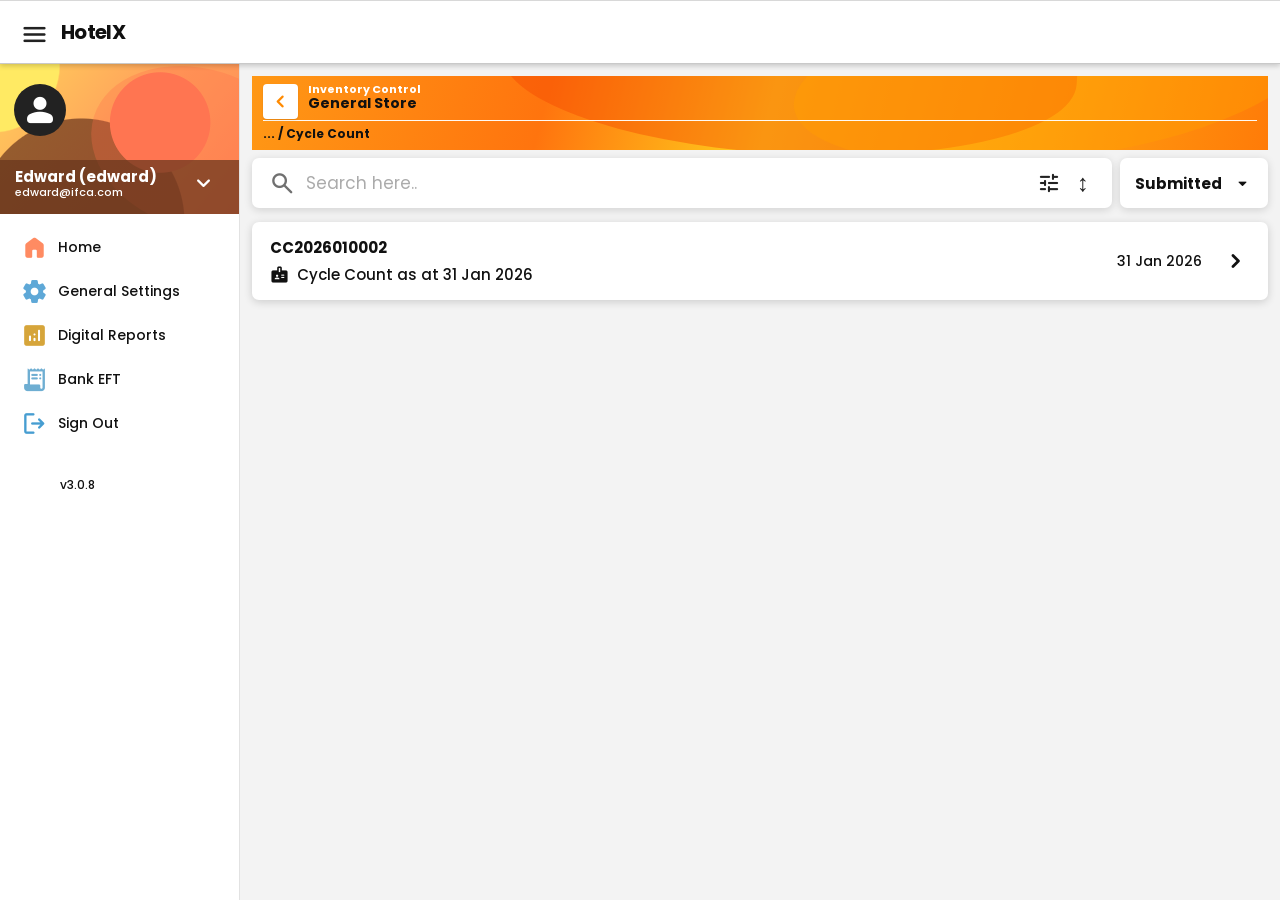
<file: cycle-count.html>
<!DOCTYPE html>
<html lang="en">
<head>
  <meta charset="UTF-8" />
  <meta name="viewport" content="width=device-width, initial-scale=1.0" />
  <meta name="description" content="AccountX Inventory Control Cycle Count listing prototype" />
  <title>HotelX | Cycle Count</title>
  <link rel="preconnect" href="https://fonts.googleapis.com">
  <link rel="preconnect" href="https://fonts.gstatic.com" crossorigin>
  <link href="https://fonts.googleapis.com/css2?family=Material+Symbols+Rounded:opsz,wght,FILL,GRAD@20..48,300..700,0..1,-50..200&family=Poppins:wght@400;500;600;700&display=swap" rel="stylesheet">
  <style>
    :root{--sidebar-width:285px;--topbar-height:79px;--orange:#ff8a00;--page:#f3f3f3;--text:#101010}
    *{box-sizing:border-box}html,body{margin:0;min-height:100%;background:var(--page);color:var(--text);font-family:"Poppins",Arial,sans-serif}body{overflow:hidden}button,input,a{font:inherit}.material-symbols-rounded{line-height:1;font-variation-settings:"FILL" 1,"wght" 500,"GRAD" 0,"opsz" 32}
    .topbar{position:fixed;inset:0 0 auto 0;z-index:40;height:var(--topbar-height);display:flex;align-items:center;gap:22px;padding:0 27px;background:#fff;border-top:1px solid #d8d8d8;border-bottom:1px solid #c9c9c9;box-shadow:0 2px 5px rgba(0,0,0,.18)}.hamburger{width:25px;height:25px;display:grid;place-items:center;padding:0;border:0;background:transparent;color:#222;cursor:pointer}.hamburger .material-symbols-rounded{font-size:29px;font-variation-settings:"FILL" 0,"wght" 500,"GRAD" 0,"opsz" 32}.brand{font-size:21px;line-height:1;font-weight:700;letter-spacing:-.7px}
    .sidebar{position:fixed;left:0;top:var(--topbar-height);bottom:0;z-index:30;width:var(--sidebar-width);background:#fff;border-right:1px solid #e2e2e2;overflow-y:auto;transition:transform .18s ease}.profile{position:relative;height:171px;overflow:hidden;color:#fff;background:radial-gradient(circle at -3% 1%,#ffea63 0 23%,transparent 23.5%),radial-gradient(circle at 67% 39%,#ff7855 0 27%,transparent 27.5%),radial-gradient(ellipse at 34% 105%,rgba(104,51,27,.70) 0 46%,transparent 46.5%),linear-gradient(128deg,#ffd05b 0%,#ffa55b 45%,#ff8554 100%)}.profile::after{content:"";position:absolute;right:-70px;top:5px;width:220px;height:160px;border-radius:50%;background:rgba(255,110,75,.30);transform:rotate(17deg)}.avatar{position:absolute;left:15px;top:24px;z-index:2;width:58px;height:58px;display:grid;place-items:center;border-radius:50%;background:#222;color:#fff}.avatar .material-symbols-rounded{font-size:43px}.profile-bar{position:absolute;left:0;right:0;bottom:0;z-index:3;height:54px;padding:8px 42px 6px 15px;background:rgba(105,54,29,.73)}.profile-name{display:block;font-size:17px;line-height:1.15;font-weight:700}.profile-email{display:block;margin-top:1px;font-size:12px;line-height:1.15;font-weight:500}.profile-chevron{position:absolute;right:22px;bottom:17px;z-index:4;font-size:27px}.side-nav{margin:0;padding:11px 12px 30px;list-style:none}.side-nav a{height:52px;display:flex;align-items:center;gap:14px;padding:0 8px;color:#111;text-decoration:none;border-radius:5px;font-size:17px;font-weight:500}.side-nav a:hover{background:#fff7ed}.side-icon{width:28px;flex:0 0 28px;display:grid;place-items:center;font-size:27px;color:#5ea8d7}.side-nav li:nth-child(1) .side-icon{color:#ff8b62}.side-nav li:nth-child(3) .side-icon{color:#d6a53a}.side-nav li:nth-child(4) .side-icon{color:#6eaed2}.side-nav li:nth-child(5) .side-icon{color:#469dd1}.version{padding:1px 60px;font-size:15px;font-weight:500}
    .main{position:fixed;left:var(--sidebar-width);right:0;top:var(--topbar-height);bottom:0;overflow-y:auto;padding:30px 8px 12px 27px;background:#f3f3f3;transition:left .18s ease}.module-header{position:relative;height:81px;overflow:hidden;color:#111;background:linear-gradient(104deg,#ff9815 0%,#ff740e 29%,#ffcf1d 51%,#ff7b08 100%)}.module-header::before{content:"";position:absolute;left:250px;top:-92px;width:575px;height:170px;border-radius:0 0 58% 52%;background:rgba(242,71,0,.42);transform:rotate(4deg)}.module-header::after{content:"";position:absolute;left:540px;top:-83px;width:520px;height:166px;border-radius:50%;background:rgba(255,158,0,.42);transform:rotate(-7deg)}.header-content{position:relative;z-index:2;height:100%;padding:8px 11px 7px}.back-button{position:absolute;left:11px;top:8px;width:35px;height:35px;display:grid;place-items:center;padding:0;border:0;border-radius:4px;background:#fff;color:var(--orange);cursor:pointer;box-shadow:0 1px 2px rgba(0,0,0,.12)}.back-button .material-symbols-rounded{font-size:25px;font-variation-settings:"FILL" 0,"wght" 500,"GRAD" 0,"opsz" 28}.header-copy{margin-left:45px;line-height:1.04}.header-module{display:block;color:#fff;font-size:12px;font-weight:700}.header-store{display:block;margin-top:1px;font-size:14px;font-weight:700}.header-rule{height:1px;margin-top:9px;background:rgba(255,255,255,.95)}.header-section{margin-top:4px;font-size:12px;font-weight:700}
    .toolbar{position:relative;display:grid;grid-template-columns:minmax(0,1fr) 148px;gap:9px;margin-top:10px}.search-panel,.status-button{height:50px;border:0;border-radius:7px;background:#fff;box-shadow:0 2px 8px rgba(0,0,0,.14)}.search-panel{display:grid;grid-template-columns:43px minmax(0,1fr) 36px 36px;align-items:center;padding:0 9px}.search-icon{display:grid;place-items:center;color:#707070}.search-icon .material-symbols-rounded{font-size:27px;font-variation-settings:"FILL" 0,"wght" 500,"GRAD" 0,"opsz" 32}.search-input{width:100%;height:100%;border:0;outline:0;background:transparent;font-size:17px;color:#222}.search-input::placeholder{color:#ababab}.icon-button{width:32px;height:32px;display:grid;place-items:center;border:0;background:transparent;color:#222;cursor:pointer}.icon-button .material-symbols-rounded{font-size:24px;font-variation-settings:"FILL" 0,"wght" 500,"GRAD" 0,"opsz" 28}.sort-symbol{font-size:24px;font-weight:700;line-height:1}
    .status-wrap{position:relative}.status-button{width:100%;display:flex;align-items:center;justify-content:space-between;padding:0 15px;color:#111;font-size:15px;font-weight:700;cursor:pointer}.status-button .material-symbols-rounded{font-size:21px;transition:transform .15s ease}.status-wrap.open .status-button .material-symbols-rounded{transform:rotate(180deg)}.status-menu{position:absolute;top:56px;right:0;z-index:90;width:163px;background:#fff;box-shadow:0 7px 18px rgba(0,0,0,.22);opacity:0;visibility:hidden;transform:translateY(-4px);transition:.14s ease}.status-wrap.open .status-menu{opacity:1;visibility:visible;transform:translateY(0)}.status-option{position:relative;width:100%;height:43px;display:flex;align-items:center;padding:0 16px;border:0;background:#fff;color:#222;text-align:left;font-size:17px;cursor:pointer}.status-option:hover,.status-option.active{background:#ededed}.status-option.active::before{content:"";position:absolute;left:0;right:0;top:0;height:2px;background:var(--orange)}
    .records{display:grid;gap:8px;margin-top:14px}.record-card{min-height:78px;display:grid;grid-template-columns:1fr 150px 34px;align-items:center;gap:14px;padding:14px 18px;border:0;border-radius:7px;background:#fff;color:#111;text-align:left;cursor:pointer;box-shadow:0 2px 8px rgba(0,0,0,.16)}.record-card:hover{box-shadow:0 4px 11px rgba(0,0,0,.20)}.record-no{display:block;font-size:15px;font-weight:700}.record-description{display:flex;align-items:center;gap:8px;margin-top:4px;font-size:15px;font-weight:500}.record-description .material-symbols-rounded{font-size:19px}.record-date{text-align:right;font-size:14px;font-weight:500}.record-arrow{justify-self:end;font-size:28px;font-variation-settings:"FILL" 0,"wght" 600,"GRAD" 0,"opsz" 32}.empty-state{display:none;flex-direction:column;align-items:center;padding-top:65px;text-align:center}.empty-state.show{display:flex}.empty-title{font-size:18px;font-weight:700}.empty-subtitle{margin-top:7px;font-size:13px;color:#333}.floating-add{position:fixed;right:20px;bottom:25px;z-index:18;width:66px;height:66px;display:grid;place-items:center;padding:0;border:0;border-radius:50%;background:var(--orange);color:#fff;cursor:pointer;box-shadow:0 6px 14px rgba(0,0,0,.28)}.floating-add.hidden{display:none}.floating-add .material-symbols-rounded{font-size:34px;font-variation-settings:"FILL" 0,"wght" 400,"GRAD" 0,"opsz" 36}
    .toast{position:fixed;left:50%;bottom:25px;z-index:150;min-width:300px;max-width:calc(100vw - 40px);padding:12px 17px;border-radius:8px;background:rgba(28,28,28,.96);color:#fff;text-align:center;font-size:14px;opacity:0;visibility:hidden;transform:translate(-50%,18px);transition:.18s ease}.toast.show{opacity:1;visibility:visible;transform:translate(-50%,0)}body.sidebar-collapsed .sidebar{transform:translateX(-100%)}body.sidebar-collapsed .main{left:0}
    @media(max-width:1100px){:root{--sidebar-width:250px}.main{padding-left:18px}.side-nav a{font-size:15px}.toolbar{grid-template-columns:minmax(0,1fr) 130px}.search-input{font-size:15px}}
    @media(max-width:760px){:root{--sidebar-width:250px}.sidebar{box-shadow:4px 0 16px rgba(0,0,0,.20)}.main{left:0;padding:18px 8px}body:not(.sidebar-open) .sidebar{transform:translateX(-100%)}body.sidebar-open .sidebar{transform:translateX(0)}.toolbar{grid-template-columns:1fr}.status-menu{left:0;right:auto;width:100%}.record-card{grid-template-columns:1fr 28px}.record-date{grid-column:1;text-align:left}.record-arrow{grid-column:2;grid-row:1/3}.search-panel{grid-template-columns:38px minmax(0,1fr) 34px 34px}}
  </style>
  <link rel="stylesheet" href="responsive.css?v=20260717">
</head>
<body>
  <header class="topbar"><button id="menuButton" class="hamburger" type="button"><span class="material-symbols-rounded">menu</span></button><div class="brand">HotelX</div></header>
  <aside class="sidebar"><section class="profile"><div class="avatar"><span class="material-symbols-rounded">person</span></div><div class="profile-bar"><span class="profile-name">Edward (edward)</span><span class="profile-email">edward@ifca.com</span></div><span class="material-symbols-rounded profile-chevron">keyboard_arrow_down</span></section><nav><ul class="side-nav"><li><a href="index.html"><span class="material-symbols-rounded side-icon">home</span><span>Home</span></a></li><li><a href="general-settings.html"><span class="material-symbols-rounded side-icon">settings</span><span>General Settings</span></a></li><li><a href="#"><span class="material-symbols-rounded side-icon">analytics</span><span>Digital Reports</span></a></li><li><a href="#"><span class="material-symbols-rounded side-icon">receipt_long</span><span>Bank EFT</span></a></li><li><a href="#"><span class="material-symbols-rounded side-icon">logout</span><span>Sign Out</span></a></li></ul></nav><div class="version">v3.0.8</div></aside>
  <main class="main">
    <section class="module-header"><div class="header-content"><button class="back-button" type="button" onclick="location.href='inventory-control.html'"><span class="material-symbols-rounded">chevron_left</span></button><div class="header-copy"><span class="header-module">Inventory Control</span><span class="header-store">General Store</span></div><div class="header-rule"></div><div class="header-section">... / Cycle Count</div></div></section>
    <section class="toolbar"><div class="search-panel"><span class="search-icon"><span class="material-symbols-rounded">search</span></span><input id="searchInput" class="search-input" type="search" placeholder="Search here.."><button id="filterButton" class="icon-button" type="button"><span class="material-symbols-rounded">tune</span></button><button id="sortButton" class="icon-button" type="button"><span class="sort-symbol">↕</span></button></div><div id="statusWrap" class="status-wrap"><button id="statusButton" class="status-button" type="button"><span id="statusLabel">Draft</span><span class="material-symbols-rounded">arrow_drop_down</span></button><div class="status-menu"><button class="status-option" type="button" data-status="All">All</button><button class="status-option" type="button" data-status="Draft">Draft</button><button class="status-option" type="button" data-status="Submitted">Submitted</button><button class="status-option" type="button" data-status="Rejected">Rejected</button><button class="status-option" type="button" data-status="Completed">Completed</button></div></div></section>
    <section id="records" class="records"></section><section id="emptyState" class="empty-state"><div class="empty-title">No Record found</div><div class="empty-subtitle">Add a new record now.</div></section>
  </main>
  <button id="addButton" class="floating-add" type="button"><span class="material-symbols-rounded">add</span></button><div id="toast" class="toast"></div>
  <script>
    const body=document.body,statusWrap=document.getElementById('statusWrap'),statusLabel=document.getElementById('statusLabel'),records=document.getElementById('records'),emptyState=document.getElementById('emptyState'),searchInput=document.getElementById('searchInput'),addButton=document.getElementById('addButton'),toast=document.getElementById('toast');let toastTimer;
    document.getElementById('menuButton').addEventListener('click',()=>{if(innerWidth<=760)body.classList.toggle('sidebar-open');else body.classList.toggle('sidebar-collapsed')});
    let submitted={documentRef:'Cycle Count - 12345',description:'Cycle Count as at 31 Jan 2026',docDate:'31/01/2026',status:'Submitted'};try{submitted={...submitted,...JSON.parse(localStorage.getItem('cycleCountSubmitted')||'{}')}}catch(error){}let recordStatus='Submitted';try{recordStatus=localStorage.getItem('cycleCountStatus')||submitted.status||'Submitted'}catch(error){recordStatus=submitted.status||'Submitted'}
    const params=new URLSearchParams(location.search);let currentStatus=params.get('status')||recordStatus;if(!['All','Draft','Submitted','Rejected','Completed'].includes(currentStatus))currentStatus='Submitted';
    function longDate(value){const parts=(value||'31/01/2026').split('/');if(parts.length!==3)return value;return new Date(`${parts[2]}-${parts[1]}-${parts[0]}T00:00:00`).toLocaleDateString('en-GB',{day:'2-digit',month:'short',year:'numeric'})}
    function setStatus(status){currentStatus=status;statusLabel.textContent=status;document.querySelectorAll('.status-option').forEach(option=>option.classList.toggle('active',option.dataset.status===status));statusWrap.classList.remove('open');render()}
    function render(){const query=searchInput.value.trim().toLowerCase();const visible=(currentStatus==='All'||currentStatus===recordStatus)&&(!query||'cc2026010002'.includes(query)||(submitted.description||'').toLowerCase().includes(query)||(submitted.documentRef||'').toLowerCase().includes(query));records.innerHTML=visible?`<button class="record-card" type="button" onclick="location.href='cycle-count-reconciliation.html'"><span><span class="record-no">CC2026010002</span><span class="record-description"><span class="material-symbols-rounded">badge</span>${submitted.description||'Cycle Count as at 31 Jan 2026'}</span></span><span class="record-date">${longDate(submitted.docDate)}</span><span class="material-symbols-rounded record-arrow">chevron_right</span></button>`:'';emptyState.classList.toggle('show',!visible);addButton.classList.toggle('hidden',currentStatus!=='Draft'&&currentStatus!=='All')}
    document.getElementById('statusButton').addEventListener('click',event=>{event.stopPropagation();statusWrap.classList.toggle('open')});document.querySelectorAll('.status-option').forEach(option=>option.addEventListener('click',()=>setStatus(option.dataset.status)));document.addEventListener('click',event=>{if(!statusWrap.contains(event.target))statusWrap.classList.remove('open')});searchInput.addEventListener('input',render);document.getElementById('filterButton').addEventListener('click',()=>showToast('Cycle Count filter selected.'));document.getElementById('sortButton').addEventListener('click',()=>showToast('Cycle Count sorting selected.'));addButton.addEventListener('click',()=>location.href='cycle-count-new.html');function showToast(message){toast.textContent=message;toast.classList.add('show');clearTimeout(toastTimer);toastTimer=setTimeout(()=>toast.classList.remove('show'),2200)}setStatus(currentStatus);
  </script>
  <script src="responsive.js?v=20260717"></script>
</body>
</html>
</file>
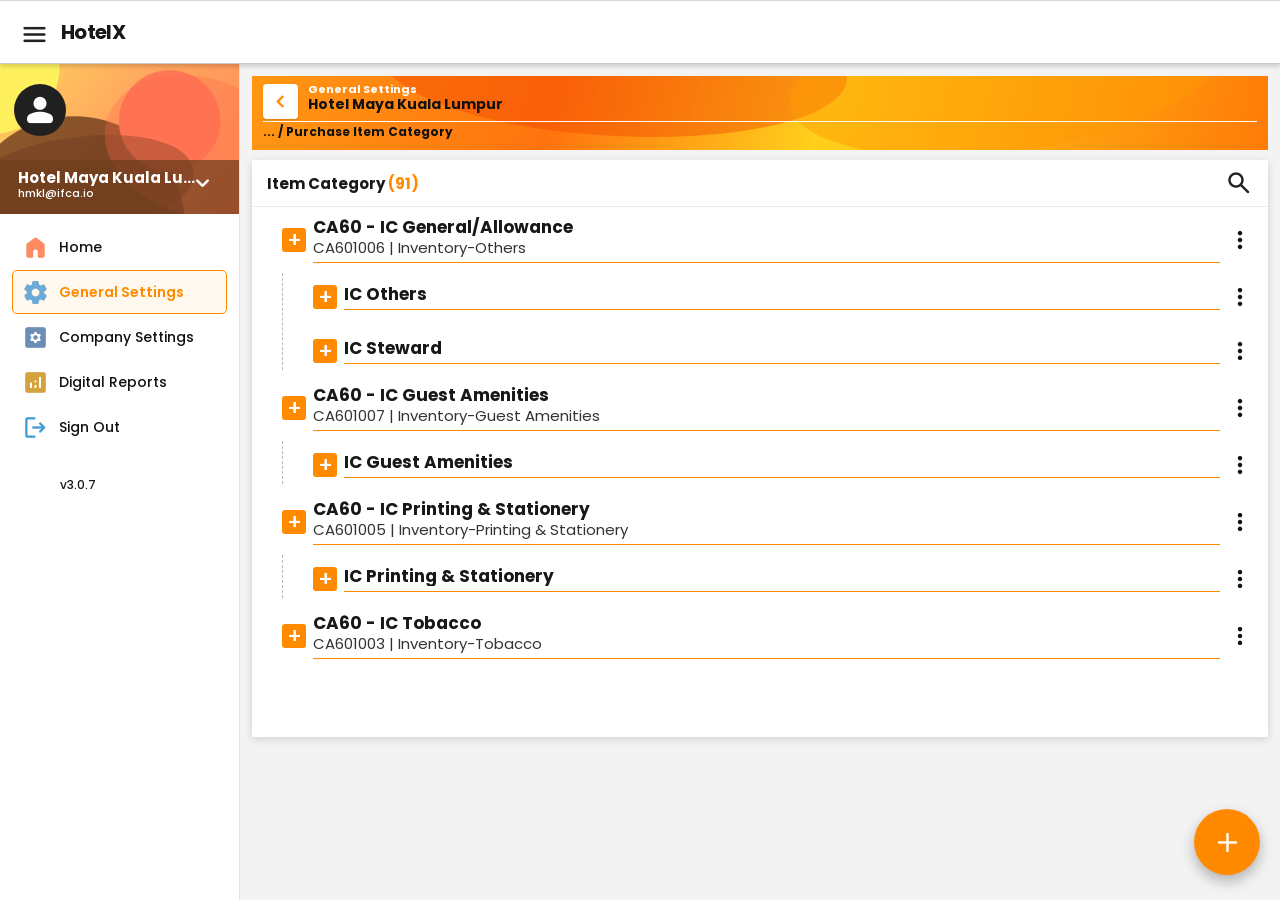
<file: general-settings.html>
<!DOCTYPE html>
<html lang="en">
<head>
  <meta charset="UTF-8" />
  <meta name="viewport" content="width=device-width, initial-scale=1.0" />
  <meta name="description" content="AccountX General Settings Purchase Item Category prototype" />
  <title>HotelX | General Settings</title>
  <link rel="preconnect" href="https://fonts.googleapis.com">
  <link rel="preconnect" href="https://fonts.gstatic.com" crossorigin>
  <link href="https://fonts.googleapis.com/css2?family=Material+Symbols+Rounded:opsz,wght,FILL,GRAD@20..48,300..700,0..1,-50..200&family=Poppins:wght@400;500;600;700&display=swap" rel="stylesheet">
  <style>
    :root{--sidebar-width:285px;--topbar-height:79px;--orange:#ff8a00;--page:#f3f3f3;--text:#181818}
    *{box-sizing:border-box}html,body{margin:0;min-height:100%;background:var(--page);color:var(--text);font-family:"Poppins",Arial,sans-serif}body{overflow:hidden}button,input,select,a{font:inherit}.material-symbols-rounded{line-height:1;font-variation-settings:"FILL" 1,"wght" 500,"GRAD" 0,"opsz" 32}
    .topbar{position:fixed;inset:0 0 auto 0;z-index:40;height:var(--topbar-height);display:flex;align-items:center;gap:22px;padding:0 27px;background:#fff;border-top:1px solid #d8d8d8;border-bottom:1px solid #c9c9c9;box-shadow:0 2px 5px rgba(0,0,0,.18)}
    .hamburger{width:25px;height:25px;display:grid;place-items:center;padding:0;border:0;background:transparent;color:#222;cursor:pointer}.hamburger .material-symbols-rounded{font-size:29px;font-variation-settings:"FILL" 0,"wght" 500,"GRAD" 0,"opsz" 32}.brand{font-size:21px;line-height:1;font-weight:700;letter-spacing:-.7px}
    .sidebar{position:fixed;left:0;top:var(--topbar-height);bottom:0;z-index:30;width:var(--sidebar-width);background:#fff;border-right:1px solid #e2e2e2;overflow-y:auto;transition:transform .18s ease}
    .profile{position:relative;height:171px;overflow:hidden;color:#fff;background:radial-gradient(circle at -3% 2%,#fff15e 0 23%,transparent 23.5%),radial-gradient(circle at 71% 38%,#ff7856 0 26%,transparent 26.5%),radial-gradient(ellipse at 31% 105%,rgba(105,56,27,.78) 0 47%,transparent 47.5%),linear-gradient(128deg,#ffd35d 0%,#ffa75f 45%,#ff8754 100%)}
    .profile::before{content:"";position:absolute;left:-33px;bottom:-18px;width:227px;height:95px;border-radius:48%;transform:rotate(-7deg);background:rgba(114,62,33,.55)}.profile::after{content:"";position:absolute;right:-52px;top:13px;width:188px;height:138px;border-radius:50%;transform:rotate(16deg);background:rgba(255,102,73,.30)}
    .avatar{position:absolute;left:18px;top:23px;z-index:2;width:58px;height:58px;display:grid;place-items:center;border-radius:50%;background:#202020;color:#fff}.avatar .material-symbols-rounded{font-size:43px}.profile-bar{position:absolute;left:0;right:0;bottom:0;z-index:3;height:54px;padding:9px 42px 6px 18px;background:rgba(112,61,30,.72)}.profile-name{display:block;max-width:225px;overflow:hidden;text-overflow:ellipsis;white-space:nowrap;font-size:17px;line-height:1.15;font-weight:700}.profile-email{display:block;margin-top:1px;font-size:12px;line-height:1.15;font-weight:500}.profile-chevron{position:absolute;right:23px;bottom:17px;z-index:4;font-size:27px;font-variation-settings:"FILL" 0,"wght" 500,"GRAD" 0,"opsz" 28}
    .side-nav{margin:0;padding:11px 12px 24px;list-style:none}.side-nav a{height:52px;display:flex;align-items:center;gap:14px;padding:0 8px;margin-bottom:1px;border:1px solid transparent;border-radius:5px;color:#111;text-decoration:none;font-size:17px;font-weight:500;white-space:nowrap}.side-nav a:hover{background:#fff8ef}.side-nav a.active{color:var(--orange);background:#fff8ef;border-color:var(--orange);font-weight:600}.side-icon{width:28px;height:28px;display:grid;place-items:center;flex:0 0 28px;font-size:27px;color:#67a6d4}.side-nav li:nth-child(1) .side-icon{color:#ff8b62}.side-nav li:nth-child(2) .side-icon{color:#6eaad6}.side-nav li:nth-child(3) .side-icon{color:#6b8db6}.side-nav li:nth-child(4) .side-icon{color:#d5a33b}.side-nav li:nth-child(5) .side-icon{color:#479ed2}.version{padding:2px 60px;font-size:15px;font-weight:500}
    .main{position:fixed;left:var(--sidebar-width);right:0;top:var(--topbar-height);bottom:0;overflow-y:auto;padding:30px 18px 18px 27px;background:#f3f3f3;transition:left .18s ease}
    .module-header{position:relative;height:81px;overflow:hidden;color:#111;background:linear-gradient(104deg,#ff9713 0%,#ff730e 30%,#ffd01c 56%,#ff7b07 100%)}.module-header::before{content:"";position:absolute;left:130px;top:-78px;width:465px;height:138px;border-radius:0 0 58% 52%;background:rgba(241,70,0,.43);transform:rotate(4deg)}.module-header::after{content:"";position:absolute;right:50px;top:-72px;width:430px;height:148px;border-radius:50%;background:rgba(255,154,0,.46);transform:rotate(-7deg)}
    .header-content{position:relative;z-index:2;height:100%;padding:8px 11px 7px}.back-button{position:absolute;left:11px;top:8px;width:35px;height:35px;display:grid;place-items:center;padding:0;border:0;border-radius:4px;background:#fff;color:var(--orange);cursor:pointer;box-shadow:0 1px 2px rgba(0,0,0,.15)}.back-button .material-symbols-rounded{font-size:25px;font-variation-settings:"FILL" 0,"wght" 500,"GRAD" 0,"opsz" 28}.header-copy{margin-left:45px;line-height:1.04}.header-module{display:block;color:#fff;font-size:12px;font-weight:700}.header-hotel{display:block;margin-top:2px;font-size:14px;font-weight:700}.header-rule{height:1px;margin-top:9px;background:rgba(255,255,255,.96)}.header-section{margin-top:4px;font-size:12px;line-height:1;font-weight:700}
    .content-card{margin-top:10px;background:#fff;box-shadow:0 2px 8px rgba(0,0,0,.14)}.list-header{height:47px;display:flex;align-items:center;justify-content:space-between;padding:0 13px 0 15px;border-bottom:1px solid #ececec;font-size:15px;font-weight:700}.list-count{color:var(--orange)}.search-button{width:32px;height:32px;display:grid;place-items:center;padding:0;border:0;background:transparent;color:#222;cursor:pointer}.search-button .material-symbols-rounded{font-size:28px;font-variation-settings:"FILL" 0,"wght" 500,"GRAD" 0,"opsz" 32}
    .category-list{position:relative;padding:2px 11px 72px 30px;min-height:500px}.category-group{position:relative}.category-group.has-children::before{content:"";position:absolute;left:0;top:64px;bottom:7px;border-left:1px dashed #b9b9b9}.category-row{position:relative;min-height:60px;display:grid;grid-template-columns:31px minmax(0,1fr) 36px;align-items:center;padding:7px 1px 5px 0}.category-row.child{margin-left:31px;min-height:54px;grid-template-columns:31px minmax(0,1fr) 36px}.plus-square{width:24px;height:24px;display:grid;place-items:center;border-radius:3px;background:var(--orange);color:#fff;font-size:22px;line-height:1;font-weight:500}.row-copy{min-width:0;padding:0 9px 5px 0;border-bottom:1px solid var(--orange)}.row-name{display:block;overflow:hidden;text-overflow:ellipsis;white-space:nowrap;font-size:17px;line-height:1.2;font-weight:700}.row-subtitle{display:block;margin-top:1px;overflow:hidden;text-overflow:ellipsis;white-space:nowrap;font-size:15px;line-height:1.2;font-weight:400;color:#333}.row-menu-button{width:32px;height:32px;display:grid;place-items:center;justify-self:end;padding:0;border:0;background:transparent;color:#111;cursor:pointer;border-radius:50%}.row-menu-button:hover{background:#f5f5f5}.row-menu-button .material-symbols-rounded{font-size:24px;font-variation-settings:"FILL" 1,"wght" 700,"GRAD" 0,"opsz" 28}
    .floating-add{position:fixed;right:20px;bottom:25px;z-index:18;width:66px;height:66px;display:grid;place-items:center;padding:0;border:0;border-radius:50%;background:var(--orange);color:#fff;cursor:pointer;box-shadow:0 6px 14px rgba(0,0,0,.28)}.floating-add .material-symbols-rounded{font-size:33px;font-variation-settings:"FILL" 0,"wght" 400,"GRAD" 0,"opsz" 36}
    .context-menu{position:fixed;z-index:100;width:114px;padding:9px 0 6px;border-radius:7px;background:#fff;box-shadow:0 6px 17px rgba(0,0,0,.23);opacity:0;visibility:hidden;transform:translateY(-4px);transition:opacity .12s ease,transform .12s ease,visibility .12s ease}.context-menu.show{opacity:1;visibility:visible;transform:translateY(0)}.context-item{width:100%;height:39px;display:flex;align-items:center;padding:0 20px;border:0;background:#fff;color:#282828;text-align:left;cursor:pointer;font-size:18px;font-weight:400}.context-item:hover{background:#f7f7f7}.context-item.disabled{color:#999;background:#f4f4f4;cursor:default}
    .modal-overlay{position:fixed;inset:0;z-index:120;display:grid;place-items:center;padding:22px;background:rgba(35,35,35,.54);opacity:0;visibility:hidden;transition:opacity .15s ease,visibility .15s ease}.modal-overlay.show{opacity:1;visibility:visible}.edit-dialog{width:min(715px,calc(100vw - 50px));min-height:390px;overflow:hidden;border-radius:7px;background:#fff;box-shadow:0 9px 26px rgba(0,0,0,.38);transform:translateY(8px) scale(.99);transition:transform .15s ease}.modal-overlay.show .edit-dialog{transform:translateY(0) scale(1)}.dialog-header{height:56px;display:flex;align-items:center;justify-content:space-between;padding:0 15px;background:#fff9f0;border-bottom:1px solid #e3d6c6}.dialog-title{color:var(--orange);font-size:17px;font-weight:600}.dialog-mode{font-size:16px;font-weight:700}.dialog-body{padding:21px 15px 17px}.field{margin-bottom:27px}.field-label{display:block;margin-bottom:4px;color:#878787;font-size:13px;font-weight:400}.field-note{margin-left:4px;color:#9a9a9a;font-size:12px}.text-input,.select-input{width:100%;height:32px;padding:0 28px 2px 0;border:0;border-bottom:1px solid #9e9e9e;outline:none;background:transparent;color:#292929;font-size:18px;line-height:1.2;font-weight:400}.select-wrap{position:relative}.select-wrap::after{content:"";position:absolute;right:9px;top:13px;border-left:6px solid transparent;border-right:6px solid transparent;border-top:7px solid #888;pointer-events:none}.select-input{appearance:none;-webkit-appearance:none;cursor:pointer}.select-input.optional-empty{color:#777}.dialog-actions{display:flex;justify-content:flex-end;gap:9px;margin-top:2px}.dialog-button{min-width:79px;height:37px;padding:0 13px;border-radius:6px;font-size:14px;font-weight:600;cursor:pointer}.dialog-button.cancel{border:2px solid var(--orange);background:#fff;color:var(--orange)}.dialog-button.confirm{border:2px solid var(--orange);background:var(--orange);color:#fff;box-shadow:0 2px 6px rgba(0,0,0,.18)}
    .toast{position:fixed;left:50%;bottom:25px;z-index:150;min-width:300px;max-width:calc(100vw - 40px);padding:12px 17px;border-radius:8px;background:rgba(28,28,28,.96);color:#fff;text-align:center;font-size:14px;opacity:0;visibility:hidden;transform:translate(-50%,18px);transition:.18s ease;box-shadow:0 8px 28px rgba(0,0,0,.25)}.toast.show{opacity:1;visibility:visible;transform:translate(-50%,0)}body.sidebar-collapsed .sidebar{transform:translateX(-100%)}body.sidebar-collapsed .main{left:0}
    @media(max-width:1100px){:root{--sidebar-width:250px}.main{padding-left:18px}.side-nav a{font-size:15px}.profile-name{font-size:15px}.row-name{font-size:15px}.row-subtitle{font-size:13px}}@media(max-width:760px){:root{--sidebar-width:250px}.sidebar{box-shadow:4px 0 16px rgba(0,0,0,.22)}.main{left:0;padding:18px 8px}body:not(.sidebar-open) .sidebar{transform:translateX(-100%)}body.sidebar-open .sidebar{transform:translateX(0)}.category-list{padding-left:18px}.category-row.child{margin-left:25px}.floating-add{width:58px;height:58px}.edit-dialog{width:calc(100vw - 24px)}.text-input,.select-input{font-size:16px}}
  </style>
  <link rel="stylesheet" href="responsive.css?v=20260717">
</head>
<body>
  <header class="topbar"><button id="menuButton" class="hamburger" type="button" aria-label="Toggle menu"><span class="material-symbols-rounded">menu</span></button><div class="brand">HotelX</div></header>
  <aside class="sidebar" aria-label="Main navigation">
    <section class="profile"><div class="avatar" aria-hidden="true"><span class="material-symbols-rounded">person</span></div><div class="profile-bar"><span class="profile-name">Hotel Maya Kuala Lum...</span><span class="profile-email">hmkl@ifca.io</span></div><span class="material-symbols-rounded profile-chevron">keyboard_arrow_down</span></section>
    <nav><ul class="side-nav">
      <li><a href="index.html"><span class="material-symbols-rounded side-icon">home</span><span>Home</span></a></li>
      <li><a class="active" href="general-settings.html"><span class="material-symbols-rounded side-icon">settings</span><span>General Settings</span></a></li>
      <li><a href="#"><span class="material-symbols-rounded side-icon">settings_applications</span><span>Company Settings</span></a></li>
      <li><a href="#"><span class="material-symbols-rounded side-icon">analytics</span><span>Digital Reports</span></a></li>
      <li><a href="#"><span class="material-symbols-rounded side-icon">logout</span><span>Sign Out</span></a></li>
    </ul></nav><div class="version">v3.0.7</div>
  </aside>
  <main class="main">
    <section class="module-header" aria-label="General Settings header"><div class="header-content"><button class="back-button" type="button" aria-label="Back to Inventory Control" onclick="location.href='inventory-control.html'"><span class="material-symbols-rounded">chevron_left</span></button><div class="header-copy"><span class="header-module">General Settings</span><span class="header-hotel">Hotel Maya Kuala Lumpur</span></div><div class="header-rule"></div><div class="header-section">... / Purchase Item Category</div></div></section>
    <section class="content-card"><div class="list-header"><span>Item Category <span class="list-count">(91)</span></span><button class="search-button" type="button" aria-label="Search"><span class="material-symbols-rounded">search</span></button></div>
      <div class="category-list" id="categoryList">
        <div class="category-group has-children">
          <div class="category-row" data-name="CA60 - IC General/Allowance" data-code="CA601006 | Inventory-Others" data-cycle-code="EX402502 | Operating Supplies"><span class="plus-square">+</span><span class="row-copy"><span class="row-name">CA60 - IC General/Allowance</span><span class="row-subtitle">CA601006 | Inventory-Others</span></span><button class="row-menu-button" type="button" aria-label="Menu"><span class="material-symbols-rounded">more_vert</span></button></div>
          <div class="category-row child" data-name="IC Others" data-code="CA601006 | Inventory-Others" data-cycle-code=""><span class="plus-square">+</span><span class="row-copy"><span class="row-name">IC Others</span></span><button class="row-menu-button" type="button" aria-label="Menu"><span class="material-symbols-rounded">more_vert</span></button></div>
          <div class="category-row child" data-name="IC Steward" data-code="CA601006 | Inventory-Others" data-cycle-code="EX401303 | Cleaning Supplies"><span class="plus-square">+</span><span class="row-copy"><span class="row-name">IC Steward</span></span><button class="row-menu-button" type="button" aria-label="Menu"><span class="material-symbols-rounded">more_vert</span></button></div>
        </div>
        <div class="category-group has-children">
          <div class="category-row" data-name="CA60 - IC Guest Amenities" data-code="CA601007 | Inventory-Guest Amenities" data-cycle-code="EX401708 | Guest Supplies"><span class="plus-square">+</span><span class="row-copy"><span class="row-name">CA60 - IC Guest Amenities</span><span class="row-subtitle">CA601007 | Inventory-Guest Amenities</span></span><button class="row-menu-button" type="button" aria-label="Menu"><span class="material-symbols-rounded">more_vert</span></button></div>
          <div class="category-row child" data-name="IC Guest Amenities" data-code="CA601007 | Inventory-Guest Amenities" data-cycle-code=""><span class="plus-square">+</span><span class="row-copy"><span class="row-name">IC Guest Amenities</span></span><button class="row-menu-button" type="button" aria-label="Menu"><span class="material-symbols-rounded">more_vert</span></button></div>
        </div>
        <div class="category-group has-children">
          <div class="category-row" data-name="CA60 - IC Printing &amp; Stationery" data-code="CA601005 | Inventory-Printing &amp; Stationery" data-cycle-code="EX401705 | Gratis Supplies"><span class="plus-square">+</span><span class="row-copy"><span class="row-name">CA60 - IC Printing &amp; Stationery</span><span class="row-subtitle">CA601005 | Inventory-Printing &amp; Stationery</span></span><button class="row-menu-button" type="button" aria-label="Menu"><span class="material-symbols-rounded">more_vert</span></button></div>
          <div class="category-row child" data-name="IC Printing &amp; Stationery" data-code="CA601005 | Inventory-Printing &amp; Stationery" data-cycle-code=""><span class="plus-square">+</span><span class="row-copy"><span class="row-name">IC Printing &amp; Stationery</span></span><button class="row-menu-button" type="button" aria-label="Menu"><span class="material-symbols-rounded">more_vert</span></button></div>
        </div>
        <div class="category-group"><div class="category-row" data-name="CA60 - IC Tobacco" data-code="CA601003 | Inventory-Tobacco" data-cycle-code="EX402103 | Kitchen Supplies"><span class="plus-square">+</span><span class="row-copy"><span class="row-name">CA60 - IC Tobacco</span><span class="row-subtitle">CA601003 | Inventory-Tobacco</span></span><button class="row-menu-button" type="button" aria-label="Menu"><span class="material-symbols-rounded">more_vert</span></button></div></div>
      </div>
    </section>
  </main>
  <button class="floating-add" type="button" aria-label="Add category"><span class="material-symbols-rounded">add</span></button>
  <div id="contextMenu" class="context-menu" role="menu"><button class="context-item" type="button" data-action="assign">Assign</button><button class="context-item" type="button" data-action="edit">Edit</button><button class="context-item disabled" type="button" disabled>Delete</button></div>
  <div id="modalOverlay" class="modal-overlay" aria-hidden="true">
    <section class="edit-dialog" role="dialog" aria-modal="true" aria-labelledby="dialogTitle">
      <header class="dialog-header"><span id="dialogTitle" class="dialog-title">First Parent</span><span class="dialog-mode">Edit</span></header>
      <div class="dialog-body">
        <div class="field"><label class="field-label" for="nameInput">Name *</label><input id="nameInput" class="text-input" type="text" /></div>
        <div class="field"><label class="field-label" for="glInput">GL Account Code *</label><div class="select-wrap"><select id="glInput" class="select-input"><option>CA601007 | Inventory-Guest Amenities</option><option>CA601006 | Inventory-Others</option><option>CA601005 | Inventory-Printing &amp; Stationery</option><option>CA601003 | Inventory-Tobacco</option></select></div></div>
        <div class="field"><label class="field-label" for="cycleCountInput">Cycle Count Account Code <span class="field-note">(Optional)</span></label><div class="select-wrap"><select id="cycleCountInput" class="select-input"><option value="">-- Select Expense Account Code --</option><option>EX401303 | Cleaning Supplies</option><option>EX401504 | Engineering Supplies</option><option>EX401705 | Gratis Supplies</option><option>EX401708 | Guest Supplies</option><option>EX402103 | Kitchen Supplies</option><option>EX402502 | Operating Supplies</option></select></div></div>
        <div class="dialog-actions"><button id="cancelButton" class="dialog-button cancel" type="button">Cancel</button><button id="confirmButton" class="dialog-button confirm" type="button">Confirm</button></div>
      </div>
    </section>
  </div>
  <div id="toast" class="toast" role="status" aria-live="polite"></div>
  <script>
    const body=document.body,menuButton=document.getElementById('menuButton'),contextMenu=document.getElementById('contextMenu'),modal=document.getElementById('modalOverlay'),nameInput=document.getElementById('nameInput'),glInput=document.getElementById('glInput'),cycleCountInput=document.getElementById('cycleCountInput'),toast=document.getElementById('toast');let selectedRow=null,toastTimer;
    menuButton.addEventListener('click',()=>{if(innerWidth<=760)body.classList.toggle('sidebar-open');else body.classList.toggle('sidebar-collapsed')});
    document.querySelectorAll('.row-menu-button').forEach(button=>button.addEventListener('click',event=>{event.stopPropagation();selectedRow=button.closest('.category-row');const rect=button.getBoundingClientRect(),menuWidth=114,menuHeight=132;let left=rect.right-menuWidth,top=rect.bottom-3;if(left<8)left=8;if(top+menuHeight>innerHeight-8)top=rect.top-menuHeight+3;contextMenu.style.left=`${left}px`;contextMenu.style.top=`${top}px`;contextMenu.classList.add('show')}));
    document.addEventListener('click',event=>{if(!contextMenu.contains(event.target)&&!event.target.closest('.row-menu-button'))contextMenu.classList.remove('show')});
    contextMenu.querySelector('[data-action="assign"]').addEventListener('click',()=>{contextMenu.classList.remove('show');showToast('Assign selected.')});
    contextMenu.querySelector('[data-action="edit"]').addEventListener('click',()=>{contextMenu.classList.remove('show');if(!selectedRow)return;nameInput.value=selectedRow.dataset.name||'';const code=selectedRow.dataset.code||'';const cycleCode=selectedRow.dataset.cycleCode||'';[...glInput.options].forEach((o,i)=>{if(o.text===code)glInput.selectedIndex=i});cycleCountInput.value=cycleCode;modal.classList.add('show');modal.setAttribute('aria-hidden','false')});
    function closeModal(){modal.classList.remove('show');modal.setAttribute('aria-hidden','true')}
    document.getElementById('cancelButton').addEventListener('click',closeModal);modal.addEventListener('click',e=>{if(e.target===modal)closeModal()});
    document.getElementById('confirmButton').addEventListener('click',()=>{if(selectedRow){selectedRow.dataset.name=nameInput.value;selectedRow.dataset.code=glInput.value;selectedRow.dataset.cycleCode=cycleCountInput.value;selectedRow.querySelector('.row-name').textContent=nameInput.value;const subtitle=selectedRow.querySelector('.row-subtitle');if(subtitle)subtitle.textContent=glInput.value}closeModal();showToast(cycleCountInput.value?'Item Category and Cycle Count Account Code updated successfully.':'Item Category updated without a Cycle Count Account Code.')});
    function showToast(message){toast.textContent=message;toast.classList.add('show');clearTimeout(toastTimer);toastTimer=setTimeout(()=>toast.classList.remove('show'),2400)}
  </script>
  <script src="responsive.js?v=20260717"></script>
</body>
</html>
</file>
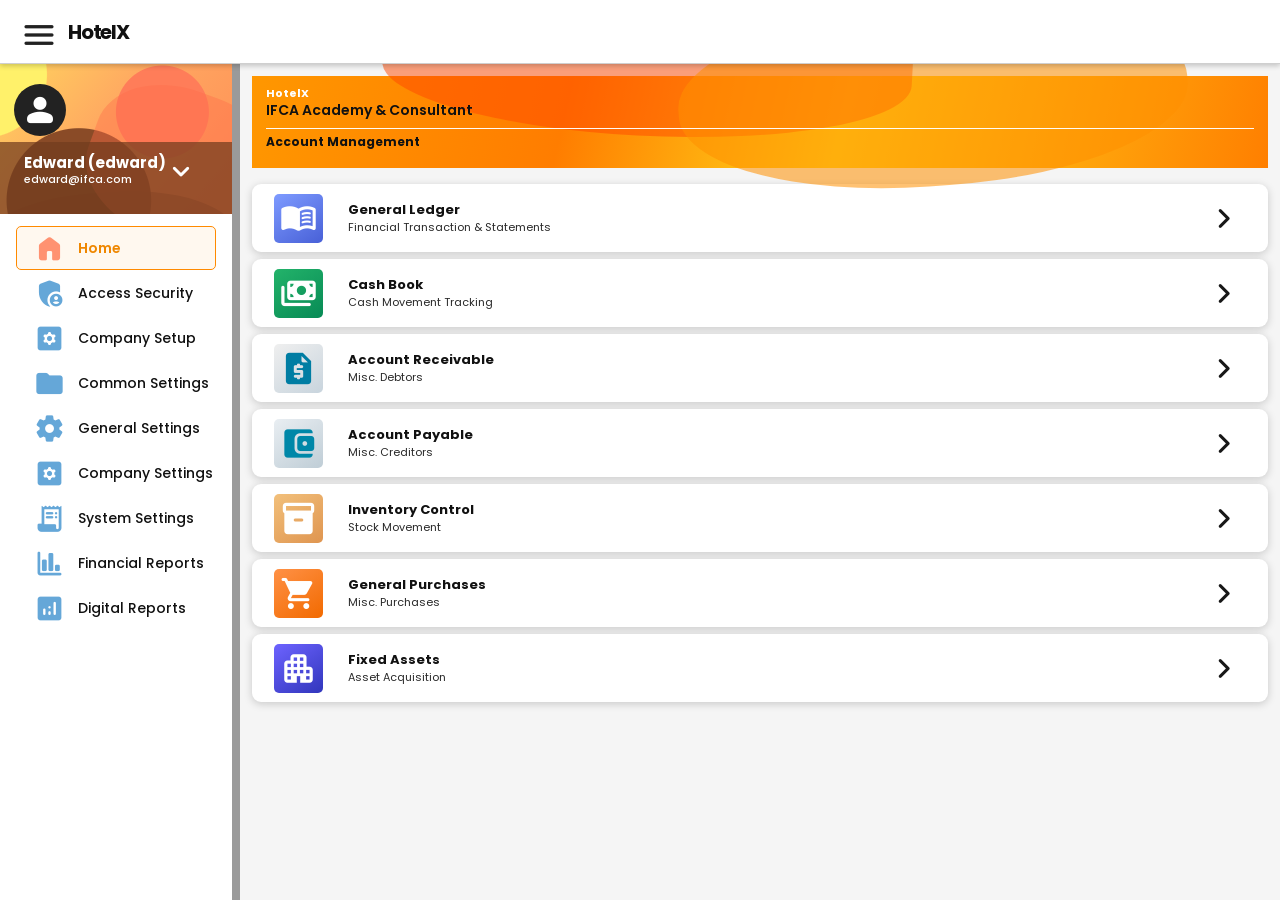
<file: home.html>
<!DOCTYPE html>
<html lang="en">
<head>
  <meta charset="UTF-8">
  <meta name="viewport" content="width=device-width, initial-scale=1.0">
  <meta name="description" content="AccountX Cycle Count prototype home screen">
  <title>HotelX | Account Management</title>
  <link rel="preconnect" href="https://fonts.googleapis.com">
  <link rel="preconnect" href="https://fonts.gstatic.com" crossorigin>
  <link href="https://fonts.googleapis.com/css2?family=Material+Symbols+Rounded:opsz,wght,FILL,GRAD@20..48,300..700,0..1,-50..200&family=Poppins:wght@400;500;600;700&display=swap" rel="stylesheet">
  <style>
    :root {
      --orange: #f58a00;
      --orange-dark: #f06f00;
      --page-bg: #f4f4f4;
      --text: #111111;
      --muted: #333333;
      --sidebar-width: 390px;
      --header-height: 106px;
    }

    * { box-sizing: border-box; }

    html, body {
      margin: 0;
      min-height: 100%;
      background: var(--page-bg);
      color: var(--text);
      font-family: "Poppins", Arial, sans-serif;
    }

    body { overflow: hidden; }

    button, a { font: inherit; }

    .material-symbols-rounded {
      font-variation-settings: "FILL" 1, "wght" 500, "GRAD" 0, "opsz" 32;
      line-height: 1;
    }

    .topbar {
      position: fixed;
      inset: 0 0 auto 0;
      z-index: 20;
      height: var(--header-height);
      display: flex;
      align-items: center;
      gap: 28px;
      padding: 0 42px;
      background: #ffffff;
      border-bottom: 1px solid #cfcfcf;
      box-shadow: 0 2px 5px rgba(0, 0, 0, 0.20);
    }

    .menu-button {
      width: 32px;
      height: 32px;
      display: grid;
      place-items: center;
      padding: 0;
      border: 0;
      background: transparent;
      color: #222;
      cursor: pointer;
    }

    .menu-button .material-symbols-rounded { font-size: 38px; }

    .brand {
      font-size: 27px;
      font-weight: 700;
      letter-spacing: -1.2px;
    }

    .sidebar {
      position: fixed;
      top: var(--header-height);
      bottom: 0;
      left: 0;
      z-index: 15;
      width: var(--sidebar-width);
      background: #ffffff;
      border-right: 8px solid #9a9a9a;
      overflow-y: auto;
      transition: transform 180ms ease;
    }

    .profile-panel {
      position: relative;
      height: 235px;
      overflow: hidden;
      color: #ffffff;
      background:
        radial-gradient(circle at -7% 7%, #fff16a 0 22%, transparent 22.4%),
        radial-gradient(circle at 70% 32%, #ff7d59 0 24%, transparent 24.5%),
        radial-gradient(circle at 34% 91%, #8a4b27 0 35%, transparent 35.5%),
        linear-gradient(130deg, #ffd45e 0%, #ffa861 43%, #ff8d55 100%);
    }

    .profile-panel::before,
    .profile-panel::after {
      content: "";
      position: absolute;
      border-radius: 45% 55% 55% 45%;
      pointer-events: none;
    }

    .profile-panel::before {
      width: 260px;
      height: 115px;
      left: -20px;
      top: 128px;
      transform: rotate(-5deg);
      background: rgba(124, 65, 35, 0.45);
    }

    .profile-panel::after {
      width: 210px;
      height: 150px;
      right: -65px;
      top: 30px;
      transform: rotate(20deg);
      background: rgba(255, 109, 74, 0.40);
    }

    .avatar {
      position: absolute;
      z-index: 2;
      top: 32px;
      left: 25px;
      width: 80px;
      height: 80px;
      display: grid;
      place-items: center;
      border-radius: 50%;
      background: #222222;
    }

    .avatar .material-symbols-rounded {
      font-size: 58px;
      color: #ffffff;
    }

    .profile-info {
      position: absolute;
      z-index: 2;
      inset: auto 0 0 0;
      height: 72px;
      padding: 12px 48px 8px 24px;
      background: rgba(114, 60, 30, 0.72);
    }

    .profile-name {
      display: block;
      font-size: 23px;
      line-height: 1.15;
      font-weight: 700;
    }

    .profile-email {
      display: block;
      margin-top: 2px;
      font-size: 15px;
      line-height: 1.2;
      font-weight: 500;
    }

    .profile-arrow {
      position: absolute;
      right: 34px;
      bottom: 25px;
      z-index: 3;
      font-size: 34px;
    }

    .nav-list {
      margin: 0;
      padding: 12px 16px 26px;
      list-style: none;
    }

    .nav-item {
      height: 60px;
      display: flex;
      align-items: center;
      gap: 18px;
      padding: 0 13px;
      margin-bottom: 1px;
      border: 1px solid transparent;
      border-radius: 5px;
      color: #111111;
      text-decoration: none;
      font-size: 23px;
      font-weight: 500;
      white-space: nowrap;
    }

    .nav-item:hover { background: #fff7ed; }

    .nav-item.active {
      color: #ef8700;
      background: #fff8ef;
      border-color: #ff8a00;
      font-weight: 600;
    }

    .nav-icon {
      width: 38px;
      height: 38px;
      display: grid;
      place-items: center;
      flex: 0 0 38px;
      font-size: 31px;
      color: #65a7d8;
    }

    .nav-item.active .nav-icon { color: #ff9271; }
    .nav-item:nth-child(4) .nav-icon { color: #f36a5a; }
    .nav-item:nth-child(7) .nav-icon { color: #4ea8ca; }
    .nav-item:nth-child(8) .nav-icon { color: #f47f70; }
    .nav-item:nth-child(9) .nav-icon { color: #d0a128; }

    .main {
      position: fixed;
      top: var(--header-height);
      right: 0;
      bottom: 0;
      left: var(--sidebar-width);
      overflow-y: auto;
      padding: 40px 42px 28px 43px;
      background: #f5f5f5;
      transition: left 180ms ease;
    }

    .hero {
      position: relative;
      min-height: 112px;
      overflow: hidden;
      padding: 14px 16px 12px;
      color: #111111;
      background: linear-gradient(103deg, #ff9700 0%, #ff7d00 31%, #ffd61b 58%, #ff7f00 100%);
    }

    .hero::before {
      content: "";
      position: absolute;
      left: 130px;
      top: -65px;
      width: 530px;
      height: 125px;
      border-radius: 0 0 58% 55%;
      background: rgba(255, 72, 0, 0.50);
      transform: rotate(3deg);
    }

    .hero::after {
      content: "";
      position: absolute;
      right: 80px;
      top: -70px;
      width: 510px;
      height: 180px;
      border-radius: 48%;
      background: rgba(255, 145, 0, 0.55);
      transform: rotate(-4deg);
    }

    .hero-content {
      position: relative;
      z-index: 2;
    }

    .hero-product {
      display: block;
      color: #ffffff;
      font-size: 17px;
      line-height: 1.2;
      font-weight: 700;
    }

    .hero-title {
      display: block;
      margin-top: 2px;
      font-size: 20px;
      line-height: 1.25;
      font-weight: 600;
    }

    .hero-rule {
      height: 1px;
      margin: 11px 0 7px;
      background: rgba(255, 255, 255, 0.96);
    }

    .hero-section {
      font-size: 17px;
      line-height: 1.2;
      font-weight: 700;
    }

    .modules {
      display: grid;
      gap: 7px;
      margin-top: 16px;
    }

    .module-card {
      width: 100%;
      min-height: 97px;
      display: grid;
      grid-template-columns: 60px 1fr 42px;
      align-items: center;
      gap: 14px;
      padding: 15px 24px 15px 22px;
      border: 0;
      border-radius: 9px;
      background: #ffffff;
      color: #111111;
      text-align: left;
      cursor: pointer;
      box-shadow: 0 2px 8px rgba(0, 0, 0, 0.18);
      transition: transform 120ms ease, box-shadow 120ms ease;
    }

    .module-card:hover {
      transform: translateY(-1px);
      box-shadow: 0 5px 13px rgba(0, 0, 0, 0.20);
    }

    .module-card:focus-visible {
      outline: 3px solid #ff9200;
      outline-offset: 2px;
    }

    .module-icon {
      position: relative;
      width: 49px;
      height: 49px;
      display: grid;
      place-items: center;
      border-radius: 5px;
      color: #ffffff;
    }

    .module-icon .material-symbols-rounded { font-size: 37px; }

    .icon-ledger { background: linear-gradient(145deg, #7e9bff, #4860d7); }
    .icon-cash { background: linear-gradient(145deg, #23b36a, #078a55); }
    .icon-ar { background: linear-gradient(145deg, #efefef, #c8d4dd); color: #007da3; }
    .icon-ap { background: linear-gradient(145deg, #e9eef2, #bfcdd6); color: #0087a8; }
    .icon-inventory { background: linear-gradient(145deg, #f2c07b, #df9550); }
    .icon-purchase { background: linear-gradient(145deg, #ff9146, #f26a00); }
    .icon-assets { background: linear-gradient(145deg, #6d63ff, #3136bc); }

    .module-copy { min-width: 0; }

    .module-title {
      display: block;
      font-size: 20px;
      line-height: 1.18;
      font-weight: 700;
    }

    .module-subtitle {
      display: block;
      margin-top: 4px;
      color: #292929;
      font-size: 16px;
      line-height: 1.18;
      font-weight: 400;
    }

    .module-arrow {
      justify-self: end;
      font-size: 39px;
      color: #171717;
      font-variation-settings: "FILL" 0, "wght" 500, "GRAD" 0, "opsz" 40;
    }

    .toast {
      position: fixed;
      left: 50%;
      bottom: 28px;
      z-index: 50;
      transform: translate(-50%, 18px);
      min-width: 360px;
      max-width: calc(100vw - 40px);
      padding: 14px 18px;
      border-radius: 8px;
      background: rgba(30, 30, 30, 0.96);
      color: #ffffff;
      text-align: center;
      opacity: 0;
      visibility: hidden;
      transition: 180ms ease;
      box-shadow: 0 8px 30px rgba(0, 0, 0, 0.25);
    }

    .toast.show {
      opacity: 1;
      visibility: visible;
      transform: translate(-50%, 0);
    }

    body.sidebar-collapsed .sidebar { transform: translateX(-100%); }
    body.sidebar-collapsed .main { left: 0; }

    @media (max-width: 1180px) {
      :root { --sidebar-width: 330px; }
      .nav-item { font-size: 19px; }
      .main { padding-right: 24px; padding-left: 24px; }
    }
  </style>
  <link rel="stylesheet" href="responsive.css?v=20260717">
</head>
<body>
  <header class="topbar">
    <button id="menuButton" class="menu-button" type="button" aria-label="Toggle menu">
      <span class="material-symbols-rounded">menu</span>
    </button>
    <div class="brand">HotelX</div>
  </header>

  <aside class="sidebar" aria-label="Main navigation">
    <section class="profile-panel">
      <div class="avatar" aria-hidden="true">
        <span class="material-symbols-rounded">person</span>
      </div>
      <div class="profile-info">
        <span class="profile-name">Edward (edward)</span>
        <span class="profile-email">edward@ifca.com</span>
      </div>
      <span class="material-symbols-rounded profile-arrow">keyboard_arrow_down</span>
    </section>

    <nav>
      <ul class="nav-list">
        <li><a class="nav-item active" href="#"><span class="material-symbols-rounded nav-icon">home</span><span>Home</span></a></li>
        <li><a class="nav-item" href="#"><span class="material-symbols-rounded nav-icon">admin_panel_settings</span><span>Access Security</span></a></li>
        <li><a class="nav-item" href="#"><span class="material-symbols-rounded nav-icon">settings_applications</span><span>Company Setup</span></a></li>
        <li><a class="nav-item" href="#"><span class="material-symbols-rounded nav-icon">folder</span><span>Common Settings</span></a></li>
        <li><a class="nav-item" href="#"><span class="material-symbols-rounded nav-icon">settings</span><span>General Settings</span></a></li>
        <li><a class="nav-item" href="#"><span class="material-symbols-rounded nav-icon">settings_applications</span><span>Company Settings</span></a></li>
        <li><a class="nav-item" href="#"><span class="material-symbols-rounded nav-icon">receipt_long</span><span>System Settings</span></a></li>
        <li><a class="nav-item" href="#"><span class="material-symbols-rounded nav-icon">finance</span><span>Financial Reports</span></a></li>
        <li><a class="nav-item" href="#"><span class="material-symbols-rounded nav-icon">analytics</span><span>Digital Reports</span></a></li>
      </ul>
    </nav>
  </aside>

  <main class="main">
    <section class="hero" aria-label="Account Management header">
      <div class="hero-content">
        <span class="hero-product">HotelX</span>
        <span class="hero-title">IFCA Academy &amp; Consultant</span>
        <div class="hero-rule"></div>
        <div class="hero-section">Account Management</div>
      </div>
    </section>

    <section class="modules" aria-label="Account Management modules">
      <button class="module-card" type="button" data-module="General Ledger">
        <span class="module-icon icon-ledger"><span class="material-symbols-rounded">menu_book</span></span>
        <span class="module-copy"><span class="module-title">General Ledger</span><span class="module-subtitle">Financial Transaction &amp; Statements</span></span>
        <span class="material-symbols-rounded module-arrow">chevron_right</span>
      </button>

      <button class="module-card" type="button" data-module="Cash Book">
        <span class="module-icon icon-cash"><span class="material-symbols-rounded">payments</span></span>
        <span class="module-copy"><span class="module-title">Cash Book</span><span class="module-subtitle">Cash Movement Tracking</span></span>
        <span class="material-symbols-rounded module-arrow">chevron_right</span>
      </button>

      <button class="module-card" type="button" data-module="Account Receivable">
        <span class="module-icon icon-ar"><span class="material-symbols-rounded">request_quote</span></span>
        <span class="module-copy"><span class="module-title">Account Receivable</span><span class="module-subtitle">Misc. Debtors</span></span>
        <span class="material-symbols-rounded module-arrow">chevron_right</span>
      </button>

      <button class="module-card" type="button" data-module="Account Payable">
        <span class="module-icon icon-ap"><span class="material-symbols-rounded">account_balance_wallet</span></span>
        <span class="module-copy"><span class="module-title">Account Payable</span><span class="module-subtitle">Misc. Creditors</span></span>
        <span class="material-symbols-rounded module-arrow">chevron_right</span>
      </button>

      <button class="module-card" type="button" data-module="Inventory Control">
        <span class="module-icon icon-inventory"><span class="material-symbols-rounded">inventory_2</span></span>
        <span class="module-copy"><span class="module-title">Inventory Control</span><span class="module-subtitle">Stock Movement</span></span>
        <span class="material-symbols-rounded module-arrow">chevron_right</span>
      </button>

      <button class="module-card" type="button" data-module="General Purchases">
        <span class="module-icon icon-purchase"><span class="material-symbols-rounded">shopping_cart</span></span>
        <span class="module-copy"><span class="module-title">General Purchases</span><span class="module-subtitle">Misc. Purchases</span></span>
        <span class="material-symbols-rounded module-arrow">chevron_right</span>
      </button>

      <button class="module-card" type="button" data-module="Fixed Assets">
        <span class="module-icon icon-assets"><span class="material-symbols-rounded">apartment</span></span>
        <span class="module-copy"><span class="module-title">Fixed Assets</span><span class="module-subtitle">Asset Acquisition</span></span>
        <span class="material-symbols-rounded module-arrow">chevron_right</span>
      </button>
    </section>
  </main>

  <div id="toast" class="toast" role="status" aria-live="polite"></div>

  <script>
    const body = document.body;
    const menuButton = document.getElementById("menuButton");
    const toast = document.getElementById("toast");
    let toastTimer;

    menuButton.addEventListener("click", () => {
      body.classList.toggle("sidebar-collapsed");
    });

    document.querySelectorAll(".module-card").forEach(card => {
      card.addEventListener("click", () => {
        const moduleName = card.dataset.module;
        toast.textContent = moduleName === "Inventory Control"
          ? "Inventory Control selected. The Cycle Count screens will be added in the next stage."
          : `${moduleName} selected.`;
        toast.classList.add("show");
        clearTimeout(toastTimer);
        toastTimer = setTimeout(() => toast.classList.remove("show"), 2500);
      });
    });
  </script>
  <script src="responsive.js?v=20260717"></script>
</body>
</html>
</file>
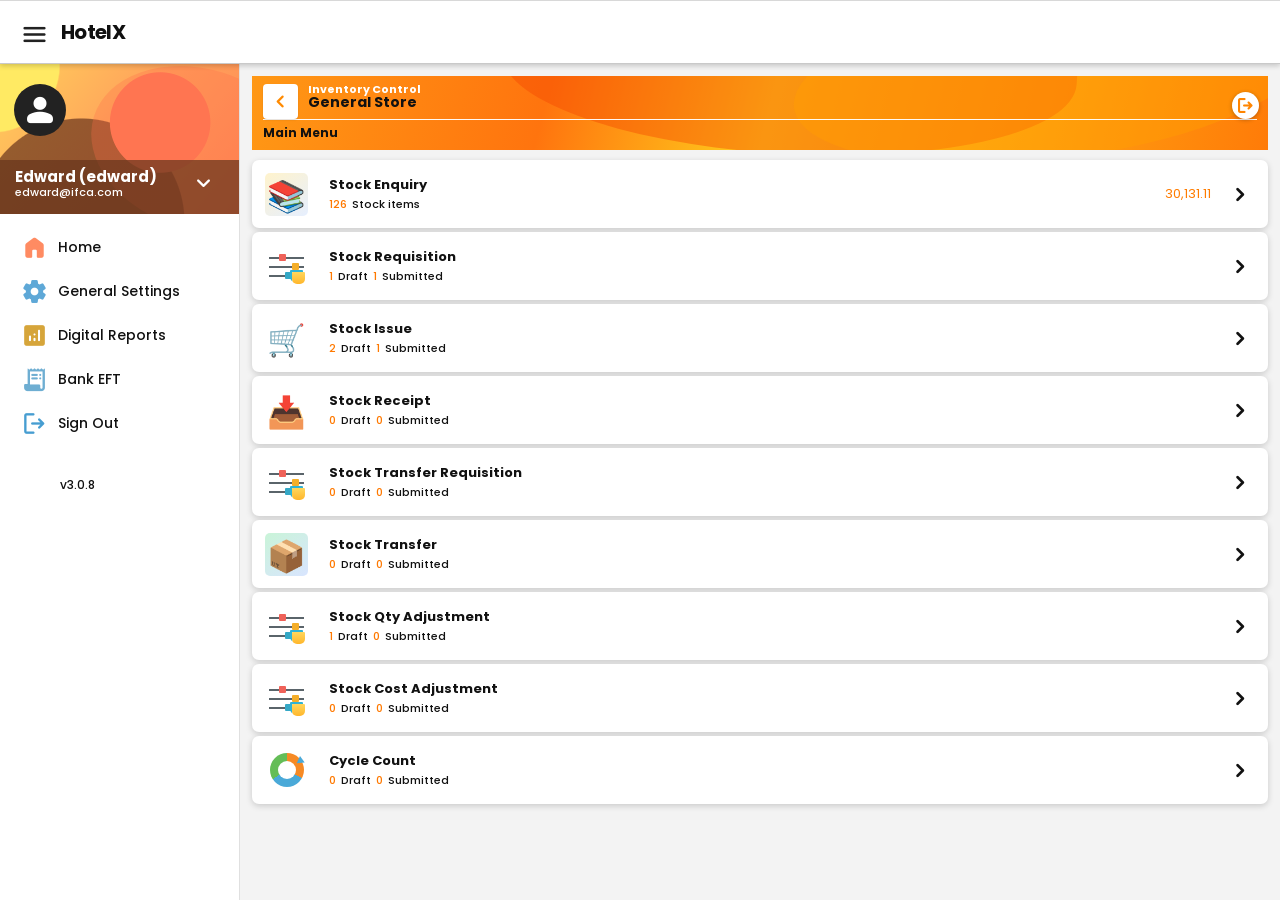
<file: inventory-control.html>
<!DOCTYPE html>
<html lang="en">
<head>
  <meta charset="UTF-8" />
  <meta name="viewport" content="width=device-width, initial-scale=1.0" />
  <meta name="description" content="AccountX Inventory Control main menu and Cycle Count prototype" />
  <title>HotelX | Inventory Control</title>
  <link rel="preconnect" href="https://fonts.googleapis.com">
  <link rel="preconnect" href="https://fonts.gstatic.com" crossorigin>
  <link href="https://fonts.googleapis.com/css2?family=Material+Symbols+Rounded:opsz,wght,FILL,GRAD@20..48,300..700,0..1,-50..200&family=Poppins:wght@400;500;600;700&display=swap" rel="stylesheet">
  <style>
    :root{--sidebar-width:285px;--topbar-height:79px;--orange:#f58200;--page:#f2f2f2;--text:#101010}
    *{box-sizing:border-box}html,body{margin:0;min-height:100%;background:var(--page);color:var(--text);font-family:"Poppins",Arial,sans-serif}body{overflow:hidden}button,a{font:inherit}.material-symbols-rounded{font-variation-settings:"FILL" 1,"wght" 500,"GRAD" 0,"opsz" 32;line-height:1}
    .topbar{position:fixed;inset:0 0 auto 0;z-index:30;height:var(--topbar-height);display:flex;align-items:center;gap:22px;padding:0 27px;background:#fff;border-top:1px solid #d8d8d8;border-bottom:1px solid #c9c9c9;box-shadow:0 2px 5px rgba(0,0,0,.18)}.hamburger{width:25px;height:25px;display:grid;place-items:center;padding:0;border:0;background:transparent;cursor:pointer;color:#222}.hamburger .material-symbols-rounded{font-size:29px}.brand{font-size:21px;font-weight:700;letter-spacing:-.7px}
    .sidebar{position:fixed;left:0;top:var(--topbar-height);bottom:0;z-index:20;width:var(--sidebar-width);background:#fff;border-right:1px solid #e0e0e0;transition:transform .18s ease;overflow-y:auto}.profile{position:relative;height:171px;overflow:hidden;color:#fff;background:radial-gradient(circle at -3% 1%,#ffea63 0 23%,transparent 23.5%),radial-gradient(circle at 67% 39%,#ff7855 0 27%,transparent 27.5%),radial-gradient(ellipse at 34% 105%,rgba(104,51,27,.70) 0 46%,transparent 46.5%),linear-gradient(128deg,#ffd05b 0%,#ffa55b 45%,#ff8554 100%)}.profile::after{content:"";position:absolute;right:-70px;top:5px;width:220px;height:160px;border-radius:50%;background:rgba(255,110,75,.30);transform:rotate(17deg)}.avatar{position:absolute;left:15px;top:24px;z-index:2;width:58px;height:58px;display:grid;place-items:center;border-radius:50%;background:#222;color:#fff}.avatar .material-symbols-rounded{font-size:43px}.profile-bar{position:absolute;left:0;right:0;bottom:0;z-index:3;height:54px;padding:8px 42px 6px 15px;background:rgba(105,54,29,.73)}.profile-name{display:block;font-size:17px;line-height:1.15;font-weight:700}.profile-email{display:block;margin-top:1px;font-size:12px;line-height:1.15;font-weight:500}.profile-chevron{position:absolute;right:22px;bottom:17px;z-index:4;font-size:27px}
    .side-nav{margin:0;padding:11px 12px 30px;list-style:none}.side-nav a{height:52px;display:flex;align-items:center;gap:14px;padding:0 8px;color:#111;text-decoration:none;border-radius:5px;font-size:17px;font-weight:500}.side-nav a:hover{background:#fff7ed}.side-icon{width:28px;flex:0 0 28px;display:grid;place-items:center;font-size:27px;color:#5ea8d7}.side-nav li:nth-child(1) .side-icon{color:#ff8b62}.side-nav li:nth-child(3) .side-icon{color:#d6a53a}.side-nav li:nth-child(4) .side-icon{color:#6eaed2}.side-nav li:nth-child(5) .side-icon{color:#469dd1}.version{padding:1px 60px;font-size:15px;font-weight:500}
    .main{position:fixed;left:var(--sidebar-width);right:0;top:var(--topbar-height);bottom:0;overflow-y:auto;padding:30px 8px 12px 27px;background:#f3f3f3;transition:left .18s ease}.module-header{position:relative;height:81px;overflow:hidden;color:#111;background:linear-gradient(104deg,#ff9815 0%,#ff740e 29%,#ffcf1d 51%,#ff7b08 100%)}.module-header::before{content:"";position:absolute;left:250px;top:-92px;width:575px;height:170px;border-radius:0 0 58% 52%;background:rgba(242,71,0,.42);transform:rotate(4deg)}.module-header::after{content:"";position:absolute;left:540px;top:-83px;width:520px;height:166px;border-radius:50%;background:rgba(255,158,0,.42);transform:rotate(-7deg)}.header-content{position:relative;z-index:2;height:100%;padding:8px 11px 7px}.back-button{position:absolute;left:11px;top:8px;width:35px;height:35px;display:grid;place-items:center;padding:0;border:0;border-radius:4px;background:#fff;color:#ff8a00;cursor:pointer;box-shadow:0 1px 2px rgba(0,0,0,.12)}.back-button .material-symbols-rounded{font-size:25px;font-variation-settings:"FILL" 0,"wght" 500,"GRAD" 0,"opsz" 28}.header-copy{margin-left:45px;line-height:1.04}.header-module{display:block;color:#fff;font-size:12px;font-weight:700}.header-store{display:block;font-size:14px;font-weight:700}.header-rule{height:1px;margin-top:9px;background:rgba(255,255,255,.95)}.header-section{margin-top:4px;font-size:12px;font-weight:700}.exit-button{position:absolute;right:9px;top:16px;z-index:3;width:27px;height:27px;display:grid;place-items:center;padding:0;border:0;border-radius:50%;background:#fff;color:#ff8500;cursor:pointer;box-shadow:0 1px 4px rgba(0,0,0,.28)}.exit-button .material-symbols-rounded{font-size:19px;font-variation-settings:"FILL" 0,"wght" 600,"GRAD" 0,"opsz" 24}
    .transactions{display:grid;gap:4px;margin-top:10px}.transaction-card{position:relative;min-height:78px;width:100%;display:grid;grid-template-columns:54px 1fr auto 33px;align-items:center;gap:10px;padding:9px 14px 9px 13px;border:0;border-radius:7px;background:#fff;color:#111;text-align:left;cursor:pointer;box-shadow:0 2px 6px rgba(0,0,0,.17);transition:transform .12s ease,box-shadow .12s ease}.transaction-card:hover{transform:translateY(-1px);box-shadow:0 4px 10px rgba(0,0,0,.20)}.transaction-icon{width:43px;height:43px;display:grid;place-items:center;border-radius:5px;font-size:31px;overflow:hidden}.icon-enquiry{background:linear-gradient(145deg,#fff3cc,#e6efff)}.icon-transfer{background:linear-gradient(145deg,#c9f4d8,#d9e5ff)}.tune-icon{position:relative;width:37px;height:29px}.tune-icon i{position:absolute;left:1px;right:1px;height:2px;background:#5a646a}.tune-icon i:nth-child(1){top:5px}.tune-icon i:nth-child(2){top:14px}.tune-icon i:nth-child(3){top:23px}.tune-icon i::after{content:"";position:absolute;top:-3px;width:7px;height:7px;border-radius:1px}.tune-icon i:nth-child(1)::after{left:10px;background:#ef6259}.tune-icon i:nth-child(2)::after{left:23px;background:#f5ae29}.tune-icon i:nth-child(3)::after{left:16px;background:#35a8c6}.tune-icon::after{content:"";position:absolute;right:0;bottom:-3px;width:13px;height:12px;border-radius:1px 1px 5px 5px;background:linear-gradient(#ffd75d,#ffb62b);box-shadow:-2px -2px 0 #30b3d5}.cycle-icon{position:relative;width:34px;height:34px;border-radius:50%;background:conic-gradient(#f68a25 0 33%,#4aa9d8 33% 66%,#64bd57 66% 100%)}.cycle-icon::before{content:"";position:absolute;inset:8px;border-radius:50%;background:#fff}.cycle-icon::after{content:"";position:absolute;right:-1px;top:4px;border-left:7px solid #4aa9d8;border-top:4px solid transparent;border-bottom:4px solid transparent;transform:rotate(25deg)}.transaction-title{display:block;font-size:14px;line-height:1.2;font-weight:700}.transaction-meta{display:flex;align-items:center;gap:5px;margin-top:5px;font-size:11px;line-height:1.2;font-weight:500}.count-number{color:#ff7900}.stock-total{color:#ff7c00;font-size:13px;white-space:nowrap}.card-arrow{justify-self:end;font-size:27px;color:#111;font-variation-settings:"FILL" 0,"wght" 600,"GRAD" 0,"opsz" 32}
    .toast{position:fixed;left:50%;bottom:25px;z-index:60;transform:translate(-50%,18px);min-width:340px;max-width:calc(100vw - 40px);padding:13px 18px;border-radius:8px;background:rgba(28,28,28,.96);color:#fff;text-align:center;font-size:14px;opacity:0;visibility:hidden;transition:.18s ease;box-shadow:0 8px 28px rgba(0,0,0,.25)}.toast.show{opacity:1;visibility:visible;transform:translate(-50%,0)}body.sidebar-collapsed .sidebar{transform:translateX(-100%)}body.sidebar-collapsed .main{left:0}@media(max-width:1100px){:root{--sidebar-width:250px}.main{padding-left:18px}.side-nav a{font-size:15px}}@media(max-width:760px){:root{--sidebar-width:250px}.sidebar{box-shadow:4px 0 16px rgba(0,0,0,.20)}.main{left:0;padding:18px 8px}body:not(.sidebar-open) .sidebar{transform:translateX(-100%)}body.sidebar-open .sidebar{transform:translateX(0)}.transaction-card{grid-template-columns:48px 1fr 27px}.stock-total{display:none}}
  </style>
  <link rel="stylesheet" href="responsive.css?v=20260717">
</head>
<body>
  <header class="topbar"><button id="menuButton" class="hamburger" type="button" aria-label="Toggle menu"><span class="material-symbols-rounded">menu</span></button><div class="brand">HotelX</div></header>
  <aside class="sidebar" aria-label="Main navigation"><section class="profile"><div class="avatar" aria-hidden="true"><span class="material-symbols-rounded">person</span></div><div class="profile-bar"><span class="profile-name">Edward (edward)</span><span class="profile-email">edward@ifca.com</span></div><span class="material-symbols-rounded profile-chevron">keyboard_arrow_down</span></section><nav><ul class="side-nav"><li><a href="index.html"><span class="material-symbols-rounded side-icon">home</span><span>Home</span></a></li><li><a href="general-settings.html"><span class="material-symbols-rounded side-icon">settings</span><span>General Settings</span></a></li><li><a href="#"><span class="material-symbols-rounded side-icon">analytics</span><span>Digital Reports</span></a></li><li><a href="#"><span class="material-symbols-rounded side-icon">receipt_long</span><span>Bank EFT</span></a></li><li><a href="#"><span class="material-symbols-rounded side-icon">logout</span><span>Sign Out</span></a></li></ul></nav><div class="version">v3.0.8</div></aside>
  <main class="main"><section class="module-header" aria-label="Inventory Control header"><div class="header-content"><button class="back-button" type="button" aria-label="Back to Account Management" onclick="location.href='index.html'"><span class="material-symbols-rounded">chevron_left</span></button><div class="header-copy"><span class="header-module">Inventory Control</span><span class="header-store">General Store</span></div><div class="header-rule"></div><div class="header-section">Main Menu</div></div><button class="exit-button" type="button" aria-label="Return to Account Management" onclick="location.href='index.html'"><span class="material-symbols-rounded">logout</span></button></section>
    <section class="transactions" aria-label="Inventory Control transactions">
      <button class="transaction-card" type="button" data-name="Stock Enquiry"><span class="transaction-icon icon-enquiry">📚</span><span><span class="transaction-title">Stock Enquiry</span><span class="transaction-meta"><span class="count-number">126</span><span>Stock items</span></span></span><span class="stock-total">30,131.11</span><span class="material-symbols-rounded card-arrow">chevron_right</span></button>
      <button class="transaction-card" type="button" data-name="Stock Requisition"><span class="transaction-icon"><span class="tune-icon"><i></i><i></i><i></i></span></span><span><span class="transaction-title">Stock Requisition</span><span class="transaction-meta"><span class="count-number">1</span><span>Draft</span><span class="count-number">1</span><span>Submitted</span></span></span><span></span><span class="material-symbols-rounded card-arrow">chevron_right</span></button>
      <button class="transaction-card" type="button" data-name="Stock Issue"><span class="transaction-icon">🛒</span><span><span class="transaction-title">Stock Issue</span><span class="transaction-meta"><span class="count-number">2</span><span>Draft</span><span class="count-number">1</span><span>Submitted</span></span></span><span></span><span class="material-symbols-rounded card-arrow">chevron_right</span></button>
      <button class="transaction-card" type="button" data-name="Stock Receipt"><span class="transaction-icon">📥</span><span><span class="transaction-title">Stock Receipt</span><span class="transaction-meta"><span class="count-number">0</span><span>Draft</span><span class="count-number">0</span><span>Submitted</span></span></span><span></span><span class="material-symbols-rounded card-arrow">chevron_right</span></button>
      <button class="transaction-card" type="button" data-name="Stock Transfer Requisition"><span class="transaction-icon"><span class="tune-icon"><i></i><i></i><i></i></span></span><span><span class="transaction-title">Stock Transfer Requisition</span><span class="transaction-meta"><span class="count-number">0</span><span>Draft</span><span class="count-number">0</span><span>Submitted</span></span></span><span></span><span class="material-symbols-rounded card-arrow">chevron_right</span></button>
      <button class="transaction-card" type="button" data-name="Stock Transfer"><span class="transaction-icon icon-transfer">📦</span><span><span class="transaction-title">Stock Transfer</span><span class="transaction-meta"><span class="count-number">0</span><span>Draft</span><span class="count-number">0</span><span>Submitted</span></span></span><span></span><span class="material-symbols-rounded card-arrow">chevron_right</span></button>
      <button class="transaction-card" type="button" data-name="Stock Qty Adjustment"><span class="transaction-icon"><span class="tune-icon"><i></i><i></i><i></i></span></span><span><span class="transaction-title">Stock Qty Adjustment</span><span class="transaction-meta"><span class="count-number">1</span><span>Draft</span><span class="count-number">0</span><span>Submitted</span></span></span><span></span><span class="material-symbols-rounded card-arrow">chevron_right</span></button>
      <button class="transaction-card" type="button" data-name="Stock Cost Adjustment"><span class="transaction-icon"><span class="tune-icon"><i></i><i></i><i></i></span></span><span><span class="transaction-title">Stock Cost Adjustment</span><span class="transaction-meta"><span class="count-number">0</span><span>Draft</span><span class="count-number">0</span><span>Submitted</span></span></span><span></span><span class="material-symbols-rounded card-arrow">chevron_right</span></button>
      <button class="transaction-card" type="button" data-name="Cycle Count"><span class="transaction-icon"><span class="cycle-icon"></span></span><span><span class="transaction-title">Cycle Count</span><span class="transaction-meta"><span class="count-number">0</span><span>Draft</span><span class="count-number">0</span><span>Submitted</span></span></span><span></span><span class="material-symbols-rounded card-arrow">chevron_right</span></button>
    </section>
  </main>
  <div id="toast" class="toast" role="status" aria-live="polite"></div>
  <script>
    const body=document.body,menuButton=document.getElementById('menuButton'),toast=document.getElementById('toast');let toastTimer;
    menuButton.addEventListener('click',()=>{if(innerWidth<=760)body.classList.toggle('sidebar-open');else body.classList.toggle('sidebar-collapsed')});
    document.querySelectorAll('.transaction-card').forEach(card=>card.addEventListener('click',()=>{const name=card.dataset.name;if(name==='Cycle Count'){location.href='cycle-count.html';return}toast.textContent=`${name} selected.`;toast.classList.add('show');clearTimeout(toastTimer);toastTimer=setTimeout(()=>toast.classList.remove('show'),2500)}));
  </script>
  <script src="responsive.js?v=20260717"></script>
</body>
</html>
</file>
<file: responsive.css>
/* Shared compact and responsive layout for the Cycle Count prototype. */
:root{
  --responsive-sidebar:240px;
  --responsive-topbar:64px;
}
html{font-size:14px}
body{font-size:14px}

/* Compact desktop sizing */
.topbar{height:var(--responsive-topbar)!important;padding-left:20px!important;padding-right:20px!important;gap:16px!important}
.brand{font-size:20px!important}
.sidebar{top:var(--responsive-topbar)!important;width:var(--responsive-sidebar)!important}
.main{top:var(--responsive-topbar)!important;left:var(--responsive-sidebar)!important;padding:12px!important}
.footer{left:var(--responsive-sidebar)!important;height:64px!important}
.profile,.profile-panel{height:150px!important}
.avatar{width:52px!important;height:52px!important;top:20px!important;left:14px!important}
.avatar .material-symbols-rounded,.avatar span{font-size:38px!important}
.profilebar b,.profile-name{font-size:15px!important}
.profilebar small,.profile-email{font-size:11px!important}
.nav a,.side-nav a,.nav-item{height:44px!important;font-size:14px!important;gap:10px!important}
.version{font-size:12px!important}
.module-header{min-height:0!important;height:74px!important}
.hero{min-height:92px!important;height:92px!important;padding:11px 14px 10px!important;overflow:visible!important}
.hero-content{height:auto!important;overflow:visible!important}
.headcopy .small,.header-module,.hero-product{font-size:11px!important}
.headcopy .store,.header-store,.hero-title{font-size:14px!important}
.crumb,.header-section,.stock-recon,.hero-section{font-size:12px!important}
.hero-rule{margin:8px 0 6px!important}
.toolbar{gap:8px!important;margin-top:8px!important}
.search,.tool,.chip{height:42px!important}
.search input{font-size:14px!important}
.tool,.chip{font-size:12px!important;padding-left:12px!important;padding-right:12px!important}
.chip{min-width:96px!important}.chip b{font-size:14px!important}
.selectbar{height:48px!important}.bulk-btn{height:34px!important;font-size:13px!important}
.table{font-size:12px!important}
.table th{font-size:11px!important}
.table th,.table td{padding:9px 8px!important}
.focusBtn{font-size:12px!important}
.status,.department-badge{font-size:10px!important;padding:4px 7px!important}
.pager{padding:9px 12px!important;font-size:12px!important;justify-content:flex-start!important}
.pager > :not(#pagerSummary){display:none!important}
.action-panel-body{padding:10px 12px!important}.open-action{height:40px!important;min-width:160px!important;font-size:13px!important}
.footer button{height:44px!important;min-width:140px!important;font-size:15px!important}
.transaction-card,.module-card{min-height:68px!important;padding-top:9px!important;padding-bottom:9px!important}
.transaction-title,.module-title{font-size:13px!important}.transaction-meta,.module-subtitle{font-size:11px!important}
.modal{max-height:92vh!important}.modal-head{height:52px!important}.modal-title{font-size:16px!important}.modal-body{padding:14px!important}.modal-foot{min-height:60px!important}

/* Remove the extra separator above the first split-allocation row */
.split-row.first-split td{border-top:0!important}

/* Advance Search category alignment */
.multi-option{display:flex!important;align-items:center!important;justify-content:flex-start!important;gap:10px!important;text-align:left!important}
.multi-option input[type="checkbox"]{width:18px!important;height:18px!important;min-width:18px!important;flex:0 0 18px!important;margin:0!important;padding:0!important}
.multi-option span{display:inline-block!important;flex:0 1 auto!important;margin:0!important}

/* Split Allocation: remove Notes and rebalance remaining columns */
.split-table th:nth-child(4),.split-table td:nth-child(4){display:none!important}
.split-table th:nth-child(1),.split-table td:nth-child(1){width:5%!important}
.split-table th:nth-child(2),.split-table td:nth-child(2){width:48%!important}
.split-table th:nth-child(3),.split-table td:nth-child(3){width:40%!important}
.split-table th:nth-child(5),.split-table td:nth-child(5){width:7%!important;text-align:center!important}

/* Tablet */
@media (max-width:1100px){
  :root{--responsive-sidebar:210px}
  .chips{display:grid!important;grid-template-columns:repeat(2,minmax(90px,1fr))!important}
  .toolbar{grid-template-columns:1fr!important}
  .left-tools{width:100%!important}
  .table{min-width:900px!important}
  .panel{overflow-x:auto!important}
}

/* Mobile */
@media (max-width:768px){
  :root{--responsive-topbar:56px}
  html,body{overflow:auto!important;font-size:13px!important}
  .topbar{height:56px!important;padding:0 14px!important;position:fixed!important}
  .brand{font-size:18px!important}
  .sidebar{position:fixed!important;top:56px!important;left:0!important;bottom:0!important;width:min(82vw,280px)!important;z-index:500!important;transform:translateX(-105%)!important;box-shadow:4px 0 18px rgba(0,0,0,.25)!important;transition:transform .2s ease!important}
  body.mobile-menu-open .sidebar{transform:translateX(0)!important}
  body.mobile-menu-open::after{content:"";position:fixed;inset:56px 0 0;z-index:490;background:rgba(0,0,0,.35)}
  .main{position:relative!important;left:0!important;right:auto!important;top:auto!important;bottom:auto!important;margin-top:56px!important;padding:8px!important;overflow:visible!important}
  .footer{position:sticky!important;left:0!important;right:0!important;bottom:0!important;height:auto!important;padding:8px!important;gap:8px!important;z-index:80!important}
  .footer button{flex:1!important;min-width:0!important;height:44px!important}
  .module-header{height:72px!important}
  .hero{height:92px!important;min-height:92px!important}
  .toolbar{display:flex!important;flex-direction:column!important;gap:7px!important}
  .left-tools{display:grid!important;grid-template-columns:1fr 42px 68px!important;gap:6px!important}
  .search{min-width:0!important;width:100%!important;height:42px!important}
  .filter-icon{width:42px!important}
  .chips{display:grid!important;grid-template-columns:repeat(2,1fr)!important;width:100%!important;gap:6px!important}
  .chip{min-width:0!important;width:100%!important;height:44px!important}
  .selectbar{height:auto!important;min-height:48px!important;flex-wrap:wrap!important;padding:8px!important;gap:7px!important}
  .bulk-btn{flex:1!important;min-width:130px!important}
  .panel{overflow-x:auto!important;border-radius:6px!important}
  .table{min-width:780px!important}
  .action-panel-body{position:sticky!important;left:0!important;display:grid!important;grid-template-columns:1fr 1fr!important;gap:8px!important}
  .open-action{min-width:0!important;width:100%!important}
  .modal-backdrop{align-items:flex-end!important;padding:0!important}
  .modal,.modal.wide,.modal.advanced-modal{width:100%!important;max-width:none!important;max-height:92vh!important;border-radius:14px 14px 0 0!important;overflow:hidden!important}
  .advanced-modal .modal-body,.modal-body{overflow:auto!important}
  .multi-menu{position:static!important;max-height:36vh!important;overflow:auto!important;margin-top:6px!important}
  .summary-grid{grid-template-columns:repeat(2,1fr)!important}
  .allocation-summary{grid-template-columns:1fr!important}
  .split-table{min-width:560px!important}
  .modal-foot{position:sticky!important;bottom:0!important}.modal-btn{flex:1!important;min-width:0!important}
  .transactions,.modules{gap:6px!important}
  .transaction-card{grid-template-columns:44px minmax(0,1fr) 28px!important;align-items:center!important}
  .transaction-card > span:nth-child(3){display:none!important}
  .transaction-card .card-arrow{grid-column:3!important;grid-row:1!important;align-self:center!important;justify-self:center!important;margin:0!important}
  .module-card{grid-template-columns:44px 1fr 28px!important}
  .stock-total{display:none!important}
}

@media (max-width:420px){
  .chips{grid-template-columns:1fr 1fr!important}
  .left-tools{grid-template-columns:1fr 40px!important}
  .left-tools #resetButton,.left-tools .tool:not(.filter-icon){grid-column:1/-1!important;width:100%!important}
  .action-panel-body{grid-template-columns:1fr!important}
  .table{min-width:720px!important}
}
</file>
